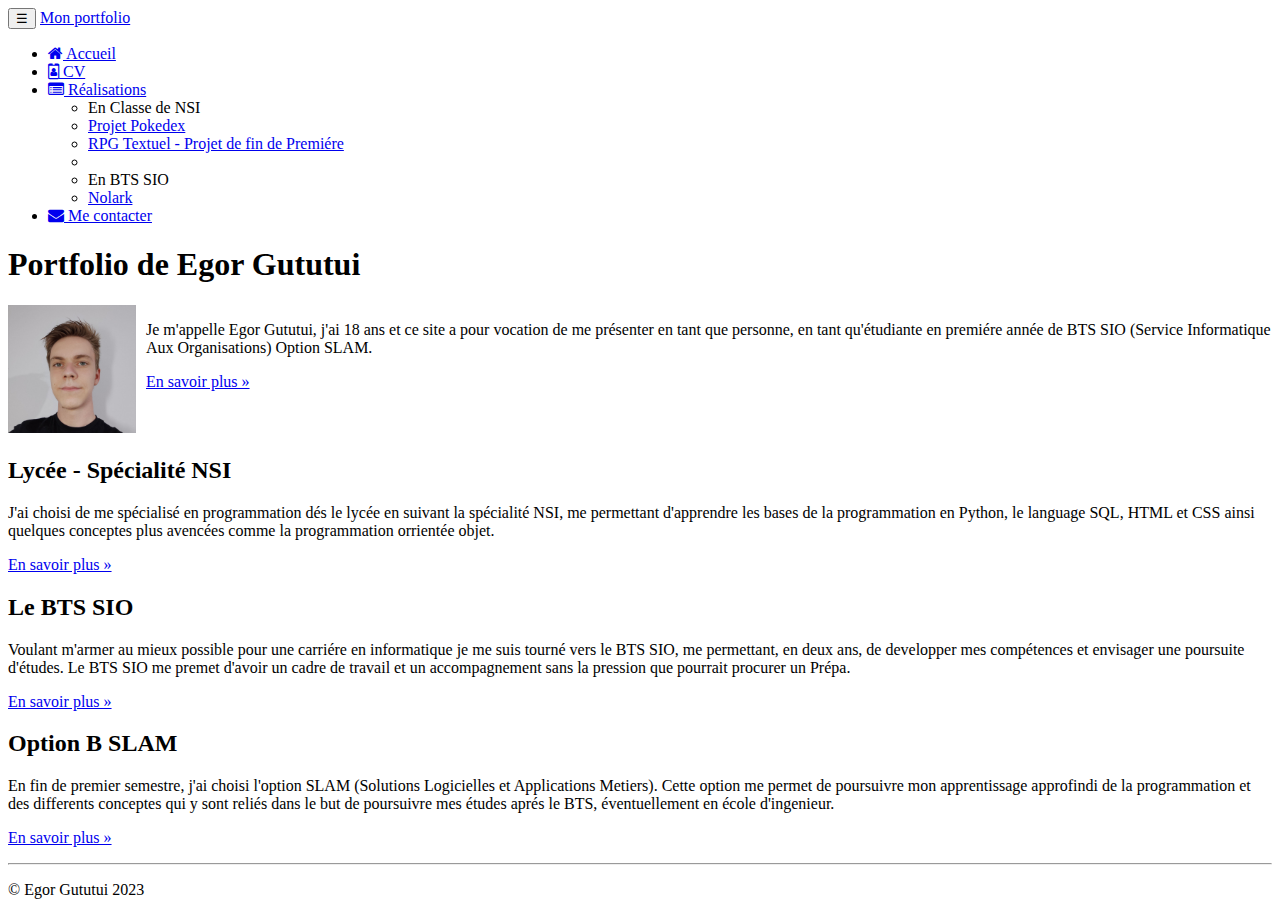
<file: index.html>
<!doctype html>
<html lang="fr">
<!-- Commentaire Test Pour Verifier la Synchronisation GitHub-->

<head>
    <link href="css/style.css" rel="stylesheet" type="text/css">

    <!-- Required meta tags -->
    <meta charset="utf-8">
    <meta name="viewport" content="width=device-width, initial-scale=1, shrink-to-fit=no">

    <meta name="description" content="Portfolio d’Egor GUTUTUI-BTS SIO SLAM">
    <meta name="author" content="Egor Gututui">

    <!-- Bootstrap CSS -->
    <link rel="stylesheet" href="https://cdn.jsdelivr.net/npm/bootstrap@4.6.2/dist/css/bootstrap.min.css"
        integrity="sha384-xOolHFLEh07PJGoPkLv1IbcEPTNtaed2xpHsD9ESMhqIYd0nLMwNLD69Npy4HI+N" crossorigin="anonymous">

    <title>>Portfolio d'Egor Gututui - BTS SIO SLAM 2022</title>
    <link rel="icon" href="favicon.ico">
    <link href="https://maxcdn.bootstrapcdn.com/font-awesome/4.7.0/css/font-awesome.min.css" rel="stylesheet">

</head>

<body>
    <nav class="navbar navbar-dark bg-dark fixed-top navbar-expand-md">
        <div class="container">
            <button type="button" class="navbar-toggler" data-toggle="collapse" data-target="#navbar"
                aria-controls="navbar">
                <span class="sr-only">Navigation raccourcie</span>☰
            </button>
            <a class="navbar-brand" href="#">Mon portfolio</a>
            <div id="navbar" class="navbar-collapse collapse">
                <ul class="nav navbar-nav">
                    <li class="active nav-item">
                        <a href="index.html" class="nav-link">
                            <span class="fa fa-home"></span> Accueil
                        </a>
                    </li>
                    <li class="nav-item">
                        <a href="pages/cv.html" class="nav-link">
                            <span class="fa fa-id-badge"></span> CV
                        </a>
                    </li>
                    <li class="dropdown nav-item">
                        <a href="#" class="dropdown-toggle nav-link" data-toggle="dropdown" role="button">
                            <span class="fa fa-list-alt"></span> Réalisations <span class="caret"></span>
                        </a>
                        <ul class="dropdown-menu" role="menu">
                            <li role="presentation" class="dropdown-header dropdown-item">
                                En Classe de NSI</li>
                            <li role="presentation" class="dropdown-item">
                                <a role="menuitem" href="pages/pokedex.html">Projet Pokedex</a>
                            </li>
                            <li role="presentation" class="dropdown-item">
                                <a role="menuitem" href="pages/rpg.html">RPG Textuel - Projet de fin de Premiére</a>
                            </li>
                    </li>
                    <li role="presentation" class="dropdown-divider"></li>
                    <li role="presentation" class="dropdown-header dropdown-item">
                        En BTS SIO</li>
                    <li role="presentation" class="dropdown-item">
                        <a role="menuitem" href="pages/nolark.html">Nolark
                        </a>
                    </li>
                </ul>
                </li>
                <li class="nav-item">
                    <a href="#" class="nav-link"><span class="fa fa-envelope"></span>
                        Me contacter
                    </a>
                </li>
                </ul>
            </div>
        </div>
    </nav>

    <!-- Presentation -->
    <div class="jumbotron">
        <h1>Portfolio de Egor Gututui</h1>
        <div class="presentation">
            <div>
                <img src="images/egorgututui.jpg">
            </div>

            <div class="columns">
                <p>
                    Je m'appelle Egor Gututui, j'ai 18 ans et ce site a pour vocation de me présenter en tant que
                    personne, en tant qu'étudiante
                    en premiére année de BTS SIO (Service Informatique Aux Organisations) Option SLAM.
                </p>
                <a class="btn btn-primary" href="https://fr.wikipedia.org/wiki/Brevet_de_tec
                       hnicien_supérieur_-_Services_informatiques_aux_organisations" target="_blank" role="button">En
                    savoir plus »</a>
            </div>
        </div>
    </div>
    <!-- Presentation -->

    <footer>
        <div class="container">
            <div class="row">
                <div class="col-lg-4">
                    <h2>Lycée - Spécialité NSI</h2>
                    <p>J'ai choisi de me spécialisé en programmation dés le lycée en suivant la spécialité
                        NSI, me permettant d'apprendre les bases de la programmation en Python, le
                        language SQL, HTML et CSS ainsi quelques conceptes plus avencées comme la
                        programmation orrientée objet.
                    </p>
                    <p><a class="btn btn-secondary"
                            href="https://fr.wikipedia.org/wiki/Sciences_num%C3%A9riques_et_technologie" target="_blank"
                            role="button">En savoir plus »</a>
                </div>
                <div class="col-lg-4">
                    <h2>Le BTS SIO</h2>
                    <p>Voulant m'armer au mieux possible pour une carriére en informatique je me suis tourné vers le
                        BTS SIO, me permettant, en deux ans, de developper mes compétences et envisager une poursuite
                        d'études. Le BTS SIO me premet d'avoir un cadre de travail et un accompagnement sans la pression
                        que pourrait procurer un Prépa.
                    </p>
                    <p><a class="btn btn-secondary" href="https://fr.wikipedia.org/wiki/Brevet_de_tec
                              hnicien_supérieur_-_Services_informatiques_aux_organisations" target="_blank"
                            role="button">En savoir plus »</a>
                    </p>
                </div>
                <div class="col-lg-4">
                    <h2>Option B SLAM</h2>
                    <p> En fin de premier semestre, j'ai choisi l'option SLAM (Solutions Logicielles et Applications
                        Metiers).
                        Cette option me permet de poursuivre mon apprentissage approfindi de la programmation et des
                        differents
                        conceptes qui y sont reliés dans le but de poursuivre mes études aprés le BTS, éventuellement
                        en école d'ingenieur.
                    </p>
                    <p><a class="btn btn-secondary" href="https://www.onisep.fr/Ressources/Univers-Fo
                              rmation/Formations/Post-bac/bts-services-informatiques-aux-organisations-op
                              tion-b-solutions-logicielles-et-applications-metiers" target="_blank" role="button">En
                            savoir plus »</a>
                    </p>
                </div>
            </div>
            <hr>
            <p class="text-center" id="copyright">© Egor Gututui 2023</p>
        </div>
    </footer>
    <!-- Optional JavaScript; choose one of the two! -->

    <!-- Option 1: jQuery and Bootstrap Bundle (includes Popper) -->
    <script src="https://cdn.jsdelivr.net/npm/jquery@3.5.1/dist/jquery.slim.min.js"
        integrity="sha384-DfXdz2htPH0lsSSs5nCTpuj/zy4C+OGpamoFVy38MVBnE+IbbVYUew+OrCXaRkfj"
        crossorigin="anonymous"></script>
    <script src="https://cdn.jsdelivr.net/npm/bootstrap@4.6.2/dist/js/bootstrap.bundle.min.js"
        integrity="sha384-Fy6S3B9q64WdZWQUiU+q4/2Lc9npb8tCaSX9FK7E8HnRr0Jz8D6OP9dO5Vg3Q9ct"
        crossorigin="anonymous"></script>

    <!-- Option 2: Separate Popper and Bootstrap JS -->
    <!--
        <script src="https://cdn.jsdelivr.net/npm/jquery@3.5.1/dist/jquery.slim.min.js" integrity="sha384-DfXdz2htPH0lsSSs5nCTpuj/zy4C+OGpamoFVy38MVBnE+IbbVYUew+OrCXaRkfj" crossorigin="anonymous"></script>
        <script src="https://cdn.jsdelivr.net/npm/popper.js@1.16.1/dist/umd/popper.min.js" integrity="sha384-9/reFTGAW83EW2RDu2S0VKaIzap3H66lZH81PoYlFhbGU+6BZp6G7niu735Sk7lN" crossorigin="anonymous"></script>
        <script src="https://cdn.jsdelivr.net/npm/bootstrap@4.6.2/dist/js/bootstrap.min.js" integrity="sha384-+sLIOodYLS7CIrQpBjl+C7nPvqq+FbNUBDunl/OZv93DB7Ln/533i8e/mZXLi/P+" crossorigin="anonymous"></script>
        -->
</body>

</html>
</file>
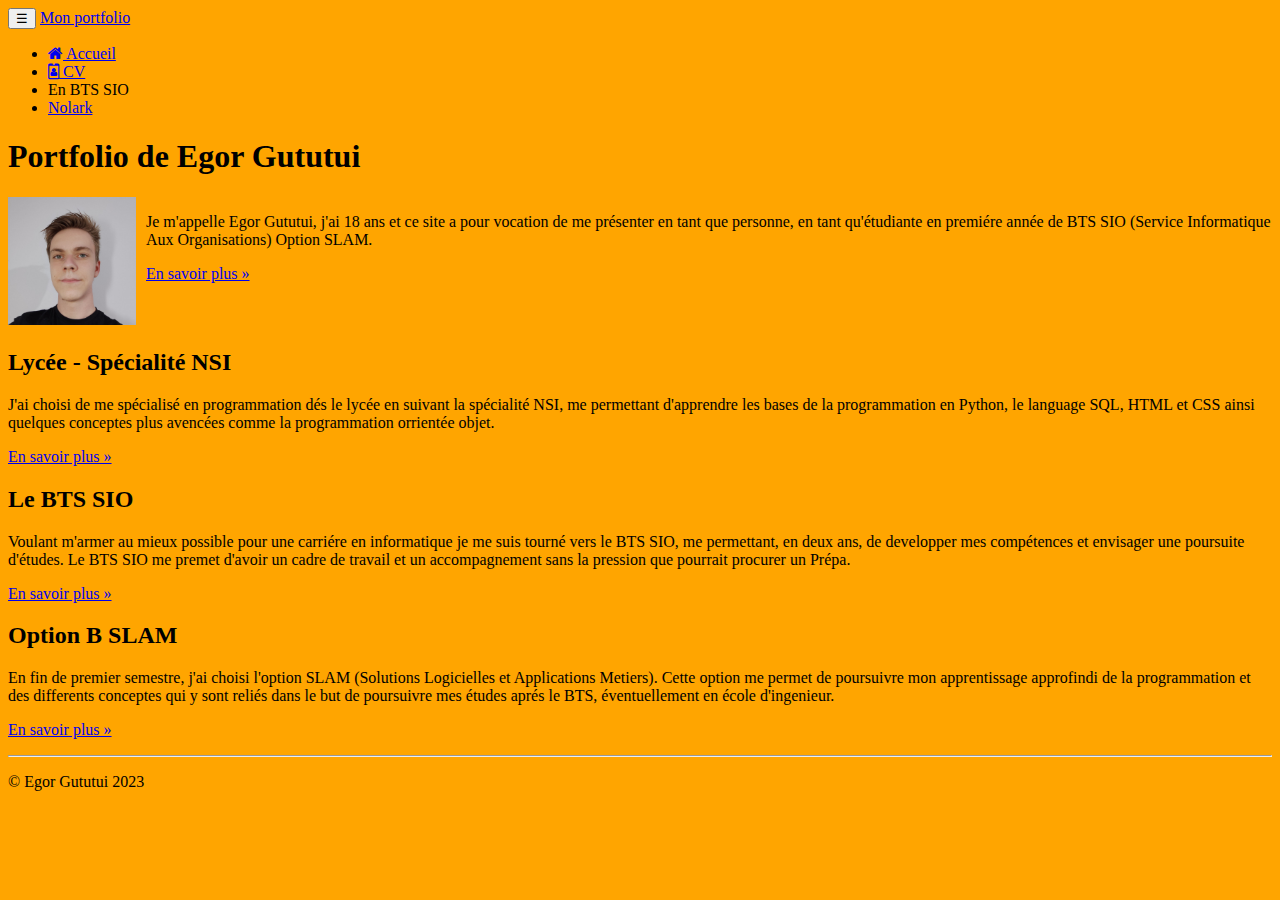
<file: docs/index.html>
<!doctype html>
<html lang="fr">
<!-- Commentaire Test Pour Verifier la Synchronisation GitHub-->

<head>
    <link href="css/style.css" rel="stylesheet" type="text/css">

    <!-- Required meta tags -->
    <meta charset="utf-8">
    <meta name="viewport" content="width=device-width, initial-scale=1, shrink-to-fit=no">

    <meta name="description" content="Portfolio d’Egor GUTUTUI-BTS SIO SLAM">
    <meta name="author" content="Egor Gututui">

    <!-- Bootstrap CSS -->
    <link rel="stylesheet" href="https://cdn.jsdelivr.net/npm/bootstrap@4.6.2/dist/css/bootstrap.min.css"
        integrity="sha384-xOolHFLEh07PJGoPkLv1IbcEPTNtaed2xpHsD9ESMhqIYd0nLMwNLD69Npy4HI+N" crossorigin="anonymous">

    <title>>Portfolio d'Egor Gututui - BTS SIO SLAM 2022</title>
    <link rel="icon" href="favicon.ico">
    <link href="https://maxcdn.bootstrapcdn.com/font-awesome/4.7.0/css/font-awesome.min.css" rel="stylesheet">

</head>

<body>
    <nav class="navbar navbar-dark bg-dark fixed-top navbar-expand-md">
        <div class="container">
            <button type="button" class="navbar-toggler" data-toggle="collapse" data-target="#navbar"
                aria-controls="navbar">
                <span class="sr-only">Navigation raccourcie</span>☰
            </button>
            <a class="navbar-brand" href="#">Mon portfolio</a>
            <div id="navbar" class="navbar-collapse collapse">
                <ul class="nav navbar-nav">
                    <li class="active nav-item">
                        <a href="index.html" class="nav-link">
                            <span class="fa fa-home"></span> Accueil
                        </a>
                    </li>
                    <li class="nav-item">
                        <a href="pages/cv.html" class="nav-link">
                            <span class="fa fa-id-badge"></span> CV
                        </a>
                    </li>
                    <li role="presentation" class="dropdown-header dropdown-item">
                        En BTS SIO</li>
                    <li role="presentation" class="dropdown-item">
                        <a role="menuitem" href="pages/nolark.html">Nolark
                        </a>
                    </li>
                </ul>
            </div>
        </div>
    </nav>

    <!-- Presentation -->
    <div class="jumbotron bg-warning bg-gradient">
        <h1>Portfolio de Egor Gututui</h1>
        <div class="presentation">
            <div>
                <img src="images/egorgututui.jpg">
            </div>

            <div class="columns">
                <p>
                    Je m'appelle Egor Gututui, j'ai 18 ans et ce site a pour vocation de me présenter en tant que
                    personne, en tant qu'étudiante
                    en premiére année de BTS SIO (Service Informatique Aux Organisations) Option SLAM.
                </p>
                <a class="btn btn-primary" href="https://fr.wikipedia.org/wiki/Brevet_de_tec
                       hnicien_supérieur_-_Services_informatiques_aux_organisations" target="_blank" role="button">En
                    savoir plus »</a>
            </div>
        </div>
    </div>
    <!-- Presentation -->

    <footer>
        <div class="container">
            <div class="row">
                <div class="col-lg-4">
                    <h2>Lycée - Spécialité NSI</h2>
                    <p>J'ai choisi de me spécialisé en programmation dés le lycée en suivant la spécialité
                        NSI, me permettant d'apprendre les bases de la programmation en Python, le
                        language SQL, HTML et CSS ainsi quelques conceptes plus avencées comme la
                        programmation orrientée objet.
                    </p>
                    <p><a class="btn btn-secondary"
                            href="https://fr.wikipedia.org/wiki/Sciences_num%C3%A9riques_et_technologie" target="_blank"
                            role="button">En savoir plus »</a>
                </div>
                <div class="col-lg-4">
                    <h2>Le BTS SIO</h2>
                    <p>Voulant m'armer au mieux possible pour une carriére en informatique je me suis tourné vers le
                        BTS SIO, me permettant, en deux ans, de developper mes compétences et envisager une poursuite
                        d'études. Le BTS SIO me premet d'avoir un cadre de travail et un accompagnement sans la pression
                        que pourrait procurer un Prépa.
                    </p>
                    <p><a class="btn btn-secondary" href="https://fr.wikipedia.org/wiki/Brevet_de_tec
                              hnicien_supérieur_-_Services_informatiques_aux_organisations" target="_blank"
                            role="button">En savoir plus »</a>
                    </p>
                </div>
                <div class="col-lg-4">
                    <h2>Option B SLAM</h2>
                    <p> En fin de premier semestre, j'ai choisi l'option SLAM (Solutions Logicielles et Applications
                        Metiers).
                        Cette option me permet de poursuivre mon apprentissage approfindi de la programmation et des
                        differents
                        conceptes qui y sont reliés dans le but de poursuivre mes études aprés le BTS, éventuellement
                        en école d'ingenieur.
                    </p>
                    <p><a class="btn btn-secondary" href="https://www.onisep.fr/Ressources/Univers-Fo
                              rmation/Formations/Post-bac/bts-services-informatiques-aux-organisations-op
                              tion-b-solutions-logicielles-et-applications-metiers" target="_blank" role="button">En
                            savoir plus »</a>
                    </p>
                </div>
            </div>
            <hr>
            <p class="text-center" id="copyright">© Egor Gututui 2023</p>
        </div>
    </footer>
    <!-- Optional JavaScript; choose one of the two! -->

    <!-- Option 1: jQuery and Bootstrap Bundle (includes Popper) -->
    <script src="https://cdn.jsdelivr.net/npm/jquery@3.5.1/dist/jquery.slim.min.js"
        integrity="sha384-DfXdz2htPH0lsSSs5nCTpuj/zy4C+OGpamoFVy38MVBnE+IbbVYUew+OrCXaRkfj"
        crossorigin="anonymous"></script>
    <script src="https://cdn.jsdelivr.net/npm/bootstrap@4.6.2/dist/js/bootstrap.bundle.min.js"
        integrity="sha384-Fy6S3B9q64WdZWQUiU+q4/2Lc9npb8tCaSX9FK7E8HnRr0Jz8D6OP9dO5Vg3Q9ct"
        crossorigin="anonymous"></script>

    <!-- Option 2: Separate Popper and Bootstrap JS -->
    <!--
        <script src="https://cdn.jsdelivr.net/npm/jquery@3.5.1/dist/jquery.slim.min.js" integrity="sha384-DfXdz2htPH0lsSSs5nCTpuj/zy4C+OGpamoFVy38MVBnE+IbbVYUew+OrCXaRkfj" crossorigin="anonymous"></script>
        <script src="https://cdn.jsdelivr.net/npm/popper.js@1.16.1/dist/umd/popper.min.js" integrity="sha384-9/reFTGAW83EW2RDu2S0VKaIzap3H66lZH81PoYlFhbGU+6BZp6G7niu735Sk7lN" crossorigin="anonymous"></script>
        <script src="https://cdn.jsdelivr.net/npm/bootstrap@4.6.2/dist/js/bootstrap.min.js" integrity="sha384-+sLIOodYLS7CIrQpBjl+C7nPvqq+FbNUBDunl/OZv93DB7Ln/533i8e/mZXLi/P+" crossorigin="anonymous"></script>
        -->
</body>

</html>
</file>
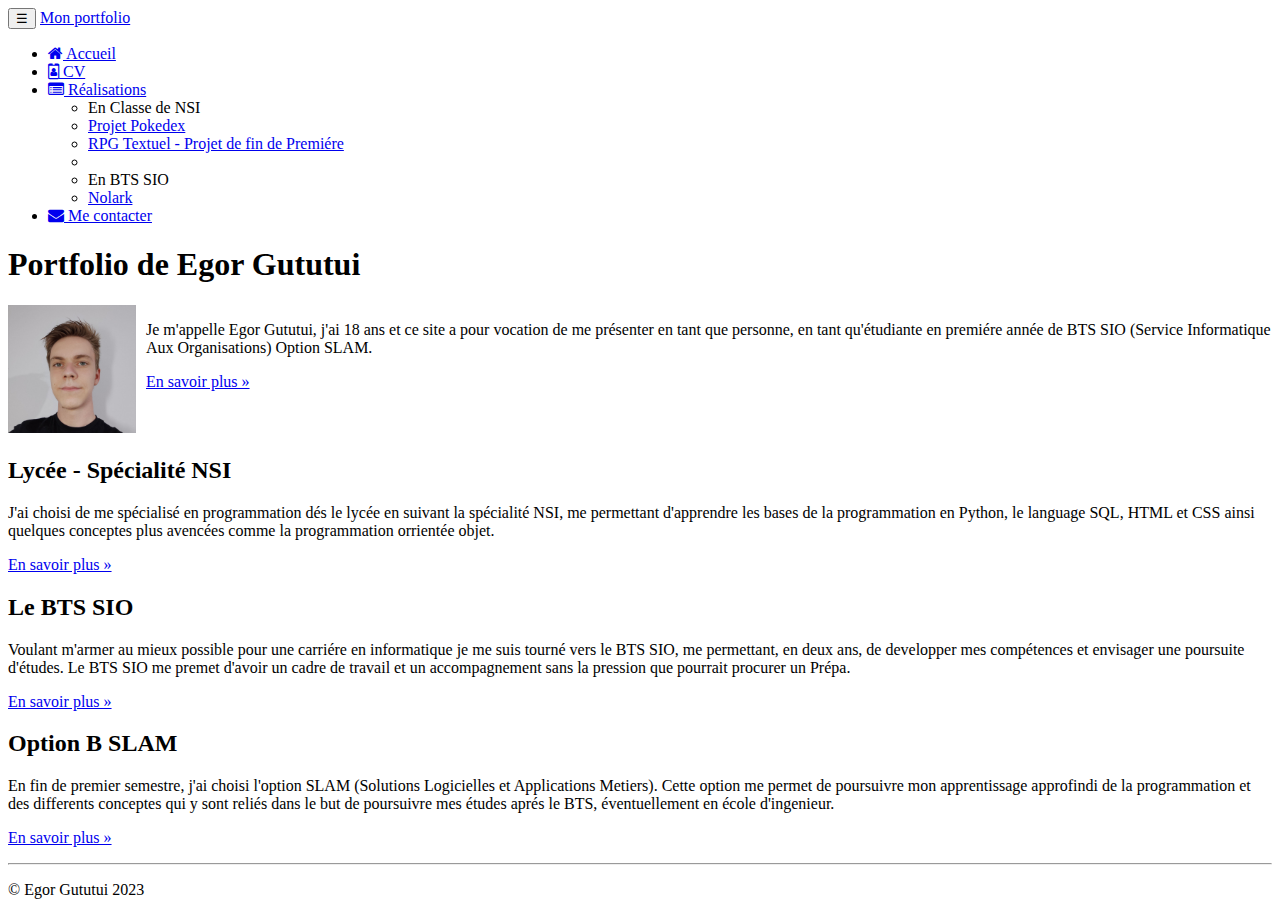
<file: public_html/index.html>
<!doctype html>
<html lang="fr">
    <!-- Commentaire Test Pour Verifier la Synchronisation GitHub-->

    <head>
        <link href="css/style.css" rel="stylesheet" type="text/css">

        <!-- Required meta tags -->
        <meta charset="utf-8">
        <meta name="viewport" content="width=device-width, initial-scale=1, shrink-to-fit=no">

        <meta name="description" content="Portfolio d’Egor GUTUTUI- BTS SIO SLAM">
        <meta name="author" content="Egor Gututui">

        <!-- Bootstrap CSS -->
        <link rel="stylesheet" href="https://cdn.jsdelivr.net/npm/bootstrap@4.6.2/dist/css/bootstrap.min.css" integrity="sha384-xOolHFLEh07PJGoPkLv1IbcEPTNtaed2xpHsD9ESMhqIYd0nLMwNLD69Npy4HI+N" crossorigin="anonymous">
        
        <title>>Portfolio d'Egor Gututui - BTS SIO SLAM 2022</title>
        <link rel="icon" href="favicon.ico">
        <link href="https://maxcdn.bootstrapcdn.com/font-awesome/4.7.0/css/font-awesome.min.css"
              rel="stylesheet">
        
    </head>
    <body>
        <nav class="navbar navbar-dark bg-dark fixed-top navbar-expand-md">
            <div class="container">
                <button type="button" class="navbar-toggler" data-toggle="collapse"
                        data-target="#navbar" aria-controls="navbar">
                    <span class="sr-only">Navigation raccourcie</span>☰
                </button>
                <a class="navbar-brand" href="#">Mon portfolio</a>
                <div id="navbar" class="navbar-collapse collapse">
                    <ul class="nav navbar-nav">
                        <li class="active nav-item">
                            <a href="index.html" class="nav-link">
                                <span class="fa fa-home"></span> Accueil
                            </a>
                        </li>
                        <li class="nav-item">
                            <a href="pages/cv.html" class="nav-link">
                                <span class="fa fa-id-badge"></span> CV
                            </a>
                        </li>
                        <li class="dropdown nav-item">
                            <a href="#" class="dropdown-toggle nav-link"
                               data-toggle="dropdown" role="button">
                                <span class="fa fa-list-alt"></span> Réalisations <span class="caret"></span>
                            </a>
                            <ul class="dropdown-menu" role="menu">
                                <li role="presentation" class="dropdown-header dropdown-item">
                                    En Classe de NSI</li>
                                <li role="presentation" class="dropdown-item">
                                    <a role="menuitem" href="#">Projet Pokedex</a>
                                </li>
                                <li role="presentation" class="dropdown-item">
                                    <a role="menuitem" href="#">RPG Textuel - Projet de fin de Premiére</a>
                                </li>
                                </li>
                                <li role="presentation" class="dropdown-divider"></li>
                                <li role="presentation" class="dropdown-header dropdown-item">
                                    En BTS SIO</li>
                                <li role="presentation" class="dropdown-item">
                                    <a role="menuitem" href="#">Nolark
                                    </a>
                                </li>
                            </ul>
                        </li>
                        <li class="nav-item">
                            <a href="#" class="nav-link"><span class="fa fa-envelope"></span>
                                Me contacter
                            </a>
                        </li>
                    </ul>
                </div>
            </div>
        </nav>
        
        <!-- Presentation -->
        <div class="jumbotron">
            <h1>Portfolio de Egor Gututui</h1>
            <div class="presentation">
                <div>
                    <img src="images/egorgututui.jpg">
                </div>

                <div class ="columns">
                    <p>
                        Je m'appelle Egor Gututui, j'ai 18 ans et ce site a pour vocation de me présenter en tant que personne, en tant qu'étudiante
                        en premiére année de BTS SIO (Service Informatique Aux Organisations) Option SLAM. 
                    </p>
                    <a class="btn btn-primary" href="https://fr.wikipedia.org/wiki/Brevet_de_tec
                       hnicien_supérieur_-_Services_informatiques_aux_organisations"
                       target="_blank" role="button">En savoir plus »</a>
                </div>
            </div>
        </div>
        <!-- Presentation -->
        
        <footer>
            <div class="container">
                <div class="row">
                    <div class="col-lg-4">
                        <h2>Lycée - Spécialité NSI</h2>
                        <p>J'ai choisi de me spécialisé en programmation dés le lycée en suivant la spécialité
                            NSI, me permettant d'apprendre les bases de la programmation en Python, le 
                            language SQL, HTML et CSS ainsi quelques conceptes plus avencées comme la 
                            programmation orrientée objet.
                        </p>
                        <p><a class="btn btn-secondary" href="https://fr.wikipedia.org/wiki/Sciences_num%C3%A9riques_et_technologie" target="_blank"
                            role="button">En savoir plus »</a>
                    </div>
                    <div class="col-lg-4">
                        <h2>Le BTS SIO</h2>
                        <p>Voulant m'armer au mieux possible pour une carriére en informatique je me suis tourné vers le 
                            BTS SIO, me permettant, en deux ans, de developper mes compétences et envisager une poursuite 
                            d'études. Le BTS SIO me premet d'avoir un cadre de travail et un accompagnement sans la pression 
                            que pourrait procurer un Prépa. 
                        </p>
                        <p><a class="btn btn-secondary" href="https://fr.wikipedia.org/wiki/Brevet_de_tec
                              hnicien_supérieur_-_Services_informatiques_aux_organisations"
                              target="_blank" role="button">En savoir plus »</a>
                        </p>
                    </div>
                    <div class="col-lg-4">
                        <h2>Option B SLAM</h2>
                        <p> En fin de premier semestre, j'ai choisi l'option SLAM (Solutions Logicielles et Applications Metiers).
                            Cette option me permet de poursuivre mon apprentissage approfindi de la programmation et des differents 
                            conceptes qui y sont reliés dans le but de poursuivre mes études aprés le BTS, éventuellement 
                            en école d'ingenieur.  
                        </p>
                        <p><a class="btn btn-secondary" href="https://www.onisep.fr/Ressources/Univers-Fo
                              rmation/Formations/Post-bac/bts-services-informatiques-aux-organisations-op
                              tion-b-solutions-logicielles-et-applications-metiers" target="_blank"
                              role="button">En savoir plus »</a>
                        </p>
                    </div>
                </div>
                <hr>
                <p class="text-center" id="copyright">© Egor Gututui 2023</p>
            </div>
        </footer> 
        <!-- Optional JavaScript; choose one of the two! -->

        <!-- Option 1: jQuery and Bootstrap Bundle (includes Popper) -->
        <script src="https://cdn.jsdelivr.net/npm/jquery@3.5.1/dist/jquery.slim.min.js" integrity="sha384-DfXdz2htPH0lsSSs5nCTpuj/zy4C+OGpamoFVy38MVBnE+IbbVYUew+OrCXaRkfj" crossorigin="anonymous"></script>
        <script src="https://cdn.jsdelivr.net/npm/bootstrap@4.6.2/dist/js/bootstrap.bundle.min.js" integrity="sha384-Fy6S3B9q64WdZWQUiU+q4/2Lc9npb8tCaSX9FK7E8HnRr0Jz8D6OP9dO5Vg3Q9ct" crossorigin="anonymous"></script>

        <!-- Option 2: Separate Popper and Bootstrap JS -->
        <!--
        <script src="https://cdn.jsdelivr.net/npm/jquery@3.5.1/dist/jquery.slim.min.js" integrity="sha384-DfXdz2htPH0lsSSs5nCTpuj/zy4C+OGpamoFVy38MVBnE+IbbVYUew+OrCXaRkfj" crossorigin="anonymous"></script>
        <script src="https://cdn.jsdelivr.net/npm/popper.js@1.16.1/dist/umd/popper.min.js" integrity="sha384-9/reFTGAW83EW2RDu2S0VKaIzap3H66lZH81PoYlFhbGU+6BZp6G7niu735Sk7lN" crossorigin="anonymous"></script>
        <script src="https://cdn.jsdelivr.net/npm/bootstrap@4.6.2/dist/js/bootstrap.min.js" integrity="sha384-+sLIOodYLS7CIrQpBjl+C7nPvqq+FbNUBDunl/OZv93DB7Ln/533i8e/mZXLi/P+" crossorigin="anonymous"></script>
        -->
    </body>
</html>
</file>
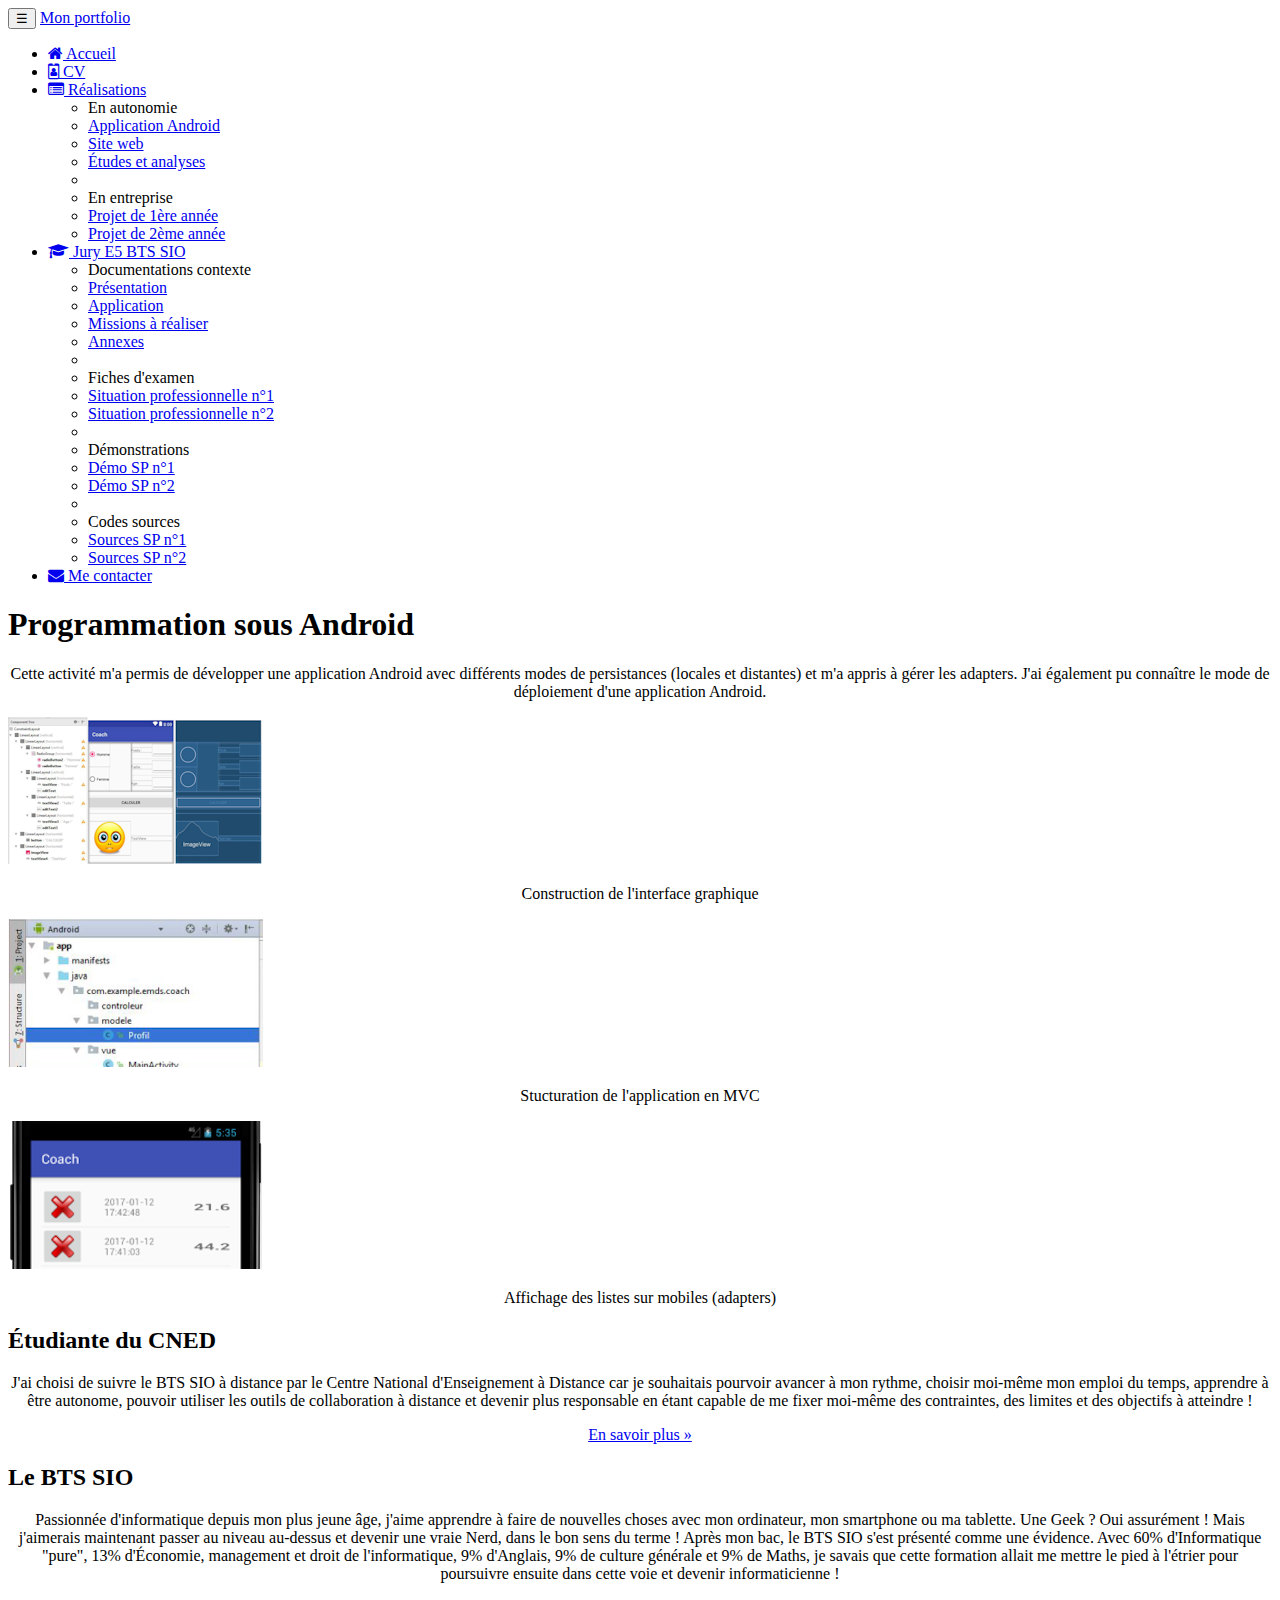
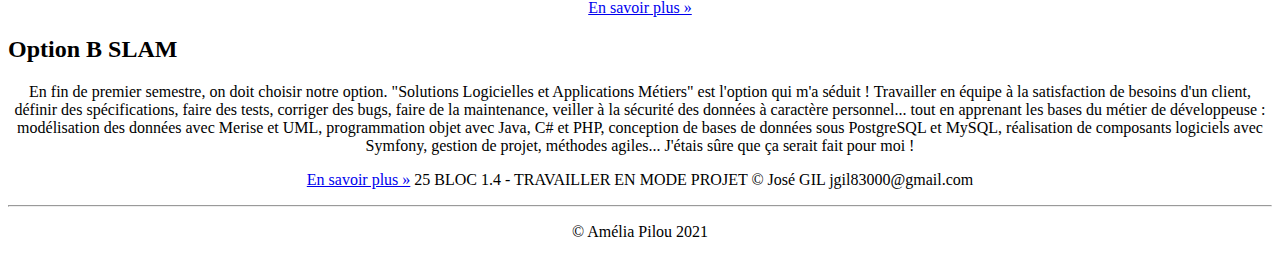
<file: pages/appliandroid.html>
<!doctype html>
<html lang="fr">
    <head>
        <link href="../css/realisation.css" rel="stylesheet">

        <!-- Required meta tags -->
        <meta charset="utf-8">
        <meta name="viewport" content="width=device-width, initial-scale=1, shrink-to-fit=no">

        <meta name="description" content="Portfolio d’Amélia Pilou - BTS SIO SLAM">
        <meta name="author" content="Amélia Pilou">

        <!-- Bootstrap CSS -->
        <link rel="stylesheet" href="https://cdn.jsdelivr.net/npm/bootstrap@4.6.2/dist/css/bootstrap.min.css" integrity="sha384-xOolHFLEh07PJGoPkLv1IbcEPTNtaed2xpHsD9ESMhqIYd0nLMwNLD69Npy4HI+N" crossorigin="anonymous">

        <title>>Portfolio d'Amélia Pilou - BTS SIO 2022</title>
        <link rel="icon" href="favicon.ico">
        <link href="https://maxcdn.bootstrapcdn.com/font-awesome/4.7.0/css/font-awesome.min.css"
              rel="stylesheet">

    </head>



    <body>
        <nav class="navbar navbar-dark bg-dark fixed-top navbar-expand-md">
            <div class="container">
                <button type="button" class="navbar-toggler" data-toggle="collapse"
                        data-target="#navbar" aria-controls="navbar">
                    <span class="sr-only">Navigation raccourcie</span>☰
                </button>
                <a class="navbar-brand" href="#">Mon portfolio</a>
                <div id="navbar" class="navbar-collapse collapse">
                    <ul class="nav navbar-nav">
                        <li class="active nav-item">
                            <a href="index.html" class="nav-link">
                                <span class="fa fa-home"></span> Accueil
                            </a>
                        </li>
                        <li class="nav-item">
                            <a href="cv.html" class="nav-link">
                                <span class="fa fa-id-badge"></span> CV
                            </a>
                        </li>
                        <li class="dropdown nav-item">
                            <a href="#" class="dropdown-toggle nav-link"
                               data-toggle="dropdown" role="button">
                                <span class="fa fa-list-alt"></span> Réalisations <span class="caret"></span>
                            </a>
                            <ul class="dropdown-menu" role="menu">
                                <li role="presentation" class="dropdown-header dropdown-item">
                                    En autonomie</li>
                                <li role="presentation" class="dropdown-item">
                                    <a role="menuitem" href="appliandroid.html">Application Android</a>
                                </li>
                                <li role="presentation" class="dropdown-item">
                                    <a role="menuitem" href="#">Site web</a>
                                </li>
                                <li role="presentation" class="dropdown-item">
                                    <a role="menuitem" href="#">Études et analyses</a>
                                </li>
                                <li role="presentation" class="dropdown-divider"></li>
                                <li role="presentation" class="dropdown-header dropdown-item">
                                    En entreprise</li>
                                <li role="presentation" class="dropdown-item">
                                    <a role="menuitem" href="#">Projet de 1ère année</a>
                                </li>
                                <li role="presentation" class="dropdown-item">
                                    <a role="menuitem" href="#">Projet de 2ème année</a>
                                </li>
                            </ul>
                        </li>
                        <li class="dropdown nav-item">
                            <a href="#" class="dropdown-toggle nav-link"
                               data-toggle="dropdown" role="button">
                                <span class="fa fa-graduation-cap"></span>
                                Jury E5 BTS SIO
                                <span class="caret"></span>
                            </a>
                            <ul class="dropdown-menu" role="menu">
                                <li class="dropdown-header dropdown-item" role="presentation">
                                    Documentations contexte</li>
                                <li role="presentation" class="dropdown-item">
                                    <a role="menuitem" href="#">Présentation</a></li>
                                <li role="presentation" class="dropdown-item">
                                    <a role="menuitem" href="#">Application</a></li>
                                <li role="presentation" class="dropdown-item">
                                    <a role="menuitem" href="#">Missions à réaliser</a></li>
                                <li role="presentation" class="dropdown-item">
                                    <a role="menuitem" href="#">Annexes</a></li>
                                <li role="presentation" class="dropdown-divider"></li>
                                <li role="presentation" class="dropdown-header dropdown-item">
                                    Fiches d'examen</li>
                                <li role="presentation" class="dropdown-item">
                                    <a role="menuitem" href="#">Situation professionnelle n°1</a></li>
                                <li role="presentation" class="dropdown-item">
                                    <a role="menuitem" href="#">Situation professionnelle n°2</a></li>
                                <li role="presentation" class="dropdown-divider"></li>
                                <li role="presentation" class="dropdown-header dropdown-item">
                                    Démonstrations</li>
                                <li role="presentation" class="dropdown-item">
                                    <a role="menuitem" href="#">Démo SP n°1</a></li>
                                <li role="presentation" class="dropdown-item">
                                    <a role="menuitem" href="#">Démo SP n°2</a></li>
                                <li role="presentation" class="dropdown-divider"></li>
                                <li role="presentation" class="dropdown-header dropdown-item">
                                    Codes sources</li>
                                <li role="presentation" class="dropdown-item">
                                    <a role="menuitem" href="#">Sources SP n°1</a></li>
                                <li role="presentation" class="dropdown-item">
                                    <a role="menuitem" href="#">Sources SP n°2</a></li>
                            </ul>
                        </li>
                        <li class="nav-item">
                            <a href="#" class="nav-link"><span class="fa fa-envelope"></span>
                                Me contacter
                            </a>
                        </li>
                    </ul>
                </div>
            </div>
        </nav>

        <!-- comment -->
        <section class="jumbotron text-center">
            <div class="container">
                <h1 class="jumbotron-heading">Programmation sous Android</h1>
                <p class="lead text-muted">Cette activité m'a permis de développer une
                    application Android avec différents modes de persistances (locales et
                    distantes) et m'a appris à gérer les adapters. J'ai également pu connaître
                    le mode de déploiement d'une application Android.
                </p>
            </div>
        </section>
        <div class="album py-5 bg-light">
            <div class="container">
                <div class="row">
                    <div class="col-md-4">
                        <div class="card mb-4 shadow-sm">
                            <img class="card-img-top" src="../images/ihmcoach.png" alt="IHM Coach">
                            <div class="card-body">
                                <p class="card-text">Construction de l'interface graphique</p>
                            </div>
                        </div>
                    </div>
                    <div class="col-md-4">
                        <div class="card mb-4 shadow-sm">
                            <img class="card-img-top" src="../images/MVC.png"
                                 alt="Structuration MVC">
                            <div class="card-body">
                                <p class="card-text">Stucturation de l'application en MVC</p>
                            </div>
                        </div>
                    </div>
                    <div class="col-md-4">
                        <div class="card mb-4 shadow-sm">
                            <img class="card-img-top" src="../images/adapters.png" alt="Adapters">
                            <div class="card-body">
                                <p class="card-text">Affichage des listes sur mobiles (adapters)</p>
                            </div>
                        </div>
                    </div>
                </div>
            </div>
        </div>
        <!-- comment -->

        <footer>
            <div class="container">
                <div class="row">
                    <div class="col-lg-4">
                        <h2>Étudiante du CNED</h2>
                        <p>J'ai choisi de suivre le BTS SIO à distance par le Centre National
                            d'Enseignement à Distance car je souhaitais pourvoir avancer à mon rythme,
                            choisir moi-même mon emploi du temps, apprendre à être autonome, pouvoir
                            utiliser les outils de collaboration à distance et devenir plus responsable en
                            étant capable de me fixer moi-même des contraintes, des limites et des
                            objectifs à atteindre !
                        </p>
                        <p><a class="btn btn-secondary" href="http://www.cned.fr" target="_blank"
                              role="button">En savoir plus »</a>
                        </p>
                    </div>
                    <div class="col-lg-4">
                        <h2>Le BTS SIO</h2>
                        <p>Passionnée d'informatique depuis mon plus jeune âge, j'aime apprendre à faire
                            de nouvelles choses avec mon ordinateur, mon smartphone ou ma tablette. Une
                            Geek ? Oui assurément ! Mais j'aimerais maintenant passer au niveau au-dessus
                            et devenir une vraie Nerd, dans le bon sens du terme ! Après mon bac, le BTS
                            SIO s'est présenté comme une évidence. Avec 60% d'Informatique "pure", 13%
                            d'Économie, management et droit de l'informatique, 9% d'Anglais, 9% de culture
                            générale et 9% de Maths, je savais que cette formation allait me mettre le
                            pied à l'étrier pour poursuivre ensuite dans cette voie et devenir
                            informaticienne !
                        </p>
                        <p><a class="btn btn-secondary" href="https://fr.wikipedia.org/wiki/Brevet_de_tec
                              hnicien_supérieur_-_Services_informatiques_aux_organisations"
                              target="_blank" role="button">En savoir plus »</a>
                        </p>
                    </div>
                    <div class="col-lg-4">
                        <h2>Option B SLAM</h2>
                        <p>En fin de premier semestre, on doit choisir notre option. "Solutions
                            Logicielles et Applications Métiers" est l'option qui m'a séduit&nbsp;!
                            Travailler en équipe à la satisfaction de besoins d'un client, définir des
                            spécifications, faire des tests, corriger des bugs, faire de la maintenance,
                            veiller à la sécurité des données à caractère personnel... tout en apprenant
                            les bases du métier de développeuse : modélisation des données
                            avec Merise et UML, programmation objet avec Java, C# et PHP, conception
                            de bases de données sous PostgreSQL et MySQL, réalisation de
                            composants logiciels avec Symfony, gestion de projet, méthodes agiles...
                            J'étais sûre que ça serait fait pour moi !
                        </p>
                        <p><a class="btn btn-secondary" href="https://www.onisep.fr/Ressources/Univers-Fo
                              rmation/Formations/Post-bac/bts-services-informatiques-aux-organisations-op
                              tion-b-solutions-logicielles-et-applications-metiers" target="_blank"
                              role="button">En savoir plus »</a>
                            25 BLOC 1.4 - TRAVAILLER EN MODE PROJET © José GIL jgil83000@gmail.com
                        </p>
                    </div>
                </div>
                <hr>
                <p class="text-center" id="copyright">© Amélia Pilou 2021</p>
            </div>
        </footer> 
        <!-- Optional JavaScript; choose one of the two! -->

        <!-- Option 1: jQuery and Bootstrap Bundle (includes Popper) -->
        <script src="https://cdn.jsdelivr.net/npm/jquery@3.5.1/dist/jquery.slim.min.js" integrity="sha384-DfXdz2htPH0lsSSs5nCTpuj/zy4C+OGpamoFVy38MVBnE+IbbVYUew+OrCXaRkfj" crossorigin="anonymous"></script>
        <script src="https://cdn.jsdelivr.net/npm/bootstrap@4.6.2/dist/js/bootstrap.bundle.min.js" integrity="sha384-Fy6S3B9q64WdZWQUiU+q4/2Lc9npb8tCaSX9FK7E8HnRr0Jz8D6OP9dO5Vg3Q9ct" crossorigin="anonymous"></script>

        <!-- Option 2: Separate Popper and Bootstrap JS -->
        <!--
        <script src="https://cdn.jsdelivr.net/npm/jquery@3.5.1/dist/jquery.slim.min.js" integrity="sha384-DfXdz2htPH0lsSSs5nCTpuj/zy4C+OGpamoFVy38MVBnE+IbbVYUew+OrCXaRkfj" crossorigin="anonymous"></script>
        <script src="https://cdn.jsdelivr.net/npm/popper.js@1.16.1/dist/umd/popper.min.js" integrity="sha384-9/reFTGAW83EW2RDu2S0VKaIzap3H66lZH81PoYlFhbGU+6BZp6G7niu735Sk7lN" crossorigin="anonymous"></script>
        <script src="https://cdn.jsdelivr.net/npm/bootstrap@4.6.2/dist/js/bootstrap.min.js" integrity="sha384-+sLIOodYLS7CIrQpBjl+C7nPvqq+FbNUBDunl/OZv93DB7Ln/533i8e/mZXLi/P+" crossorigin="anonymous"></script>
        -->
    </body>
</html>
</file>
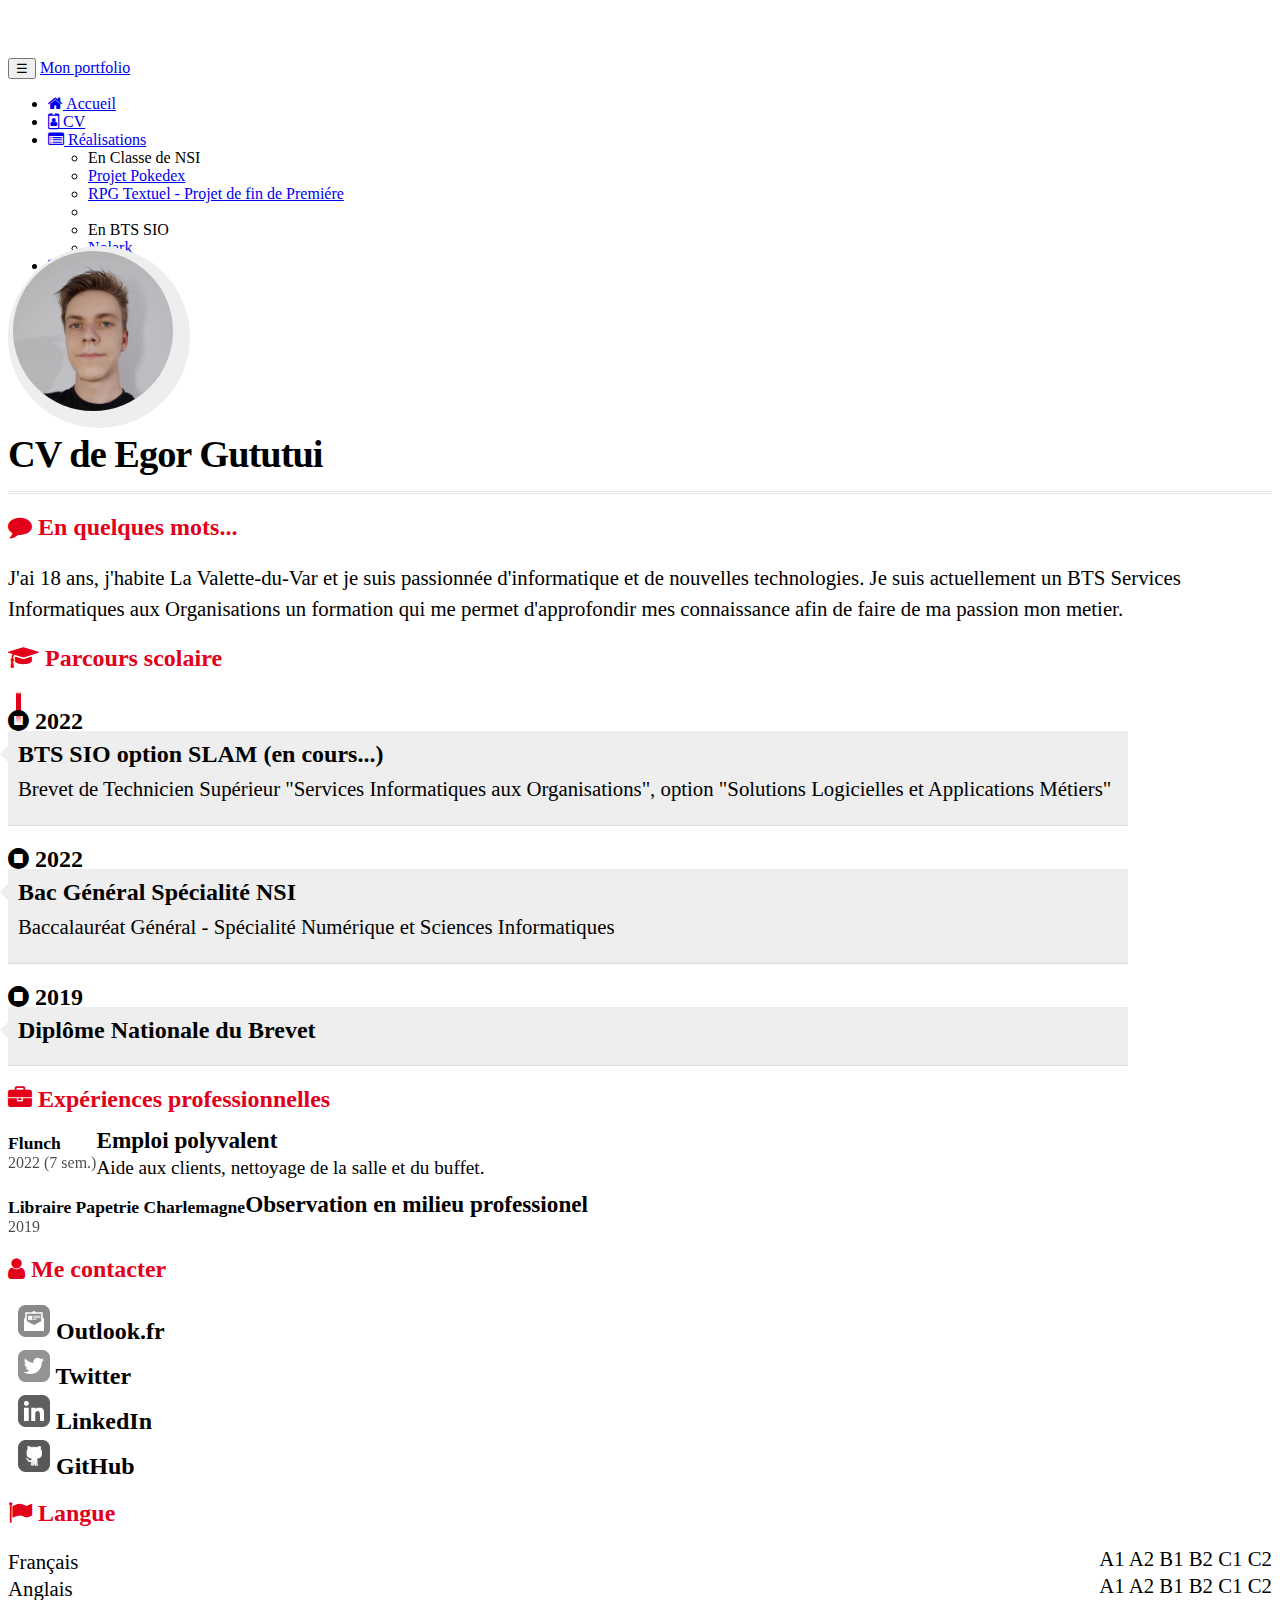
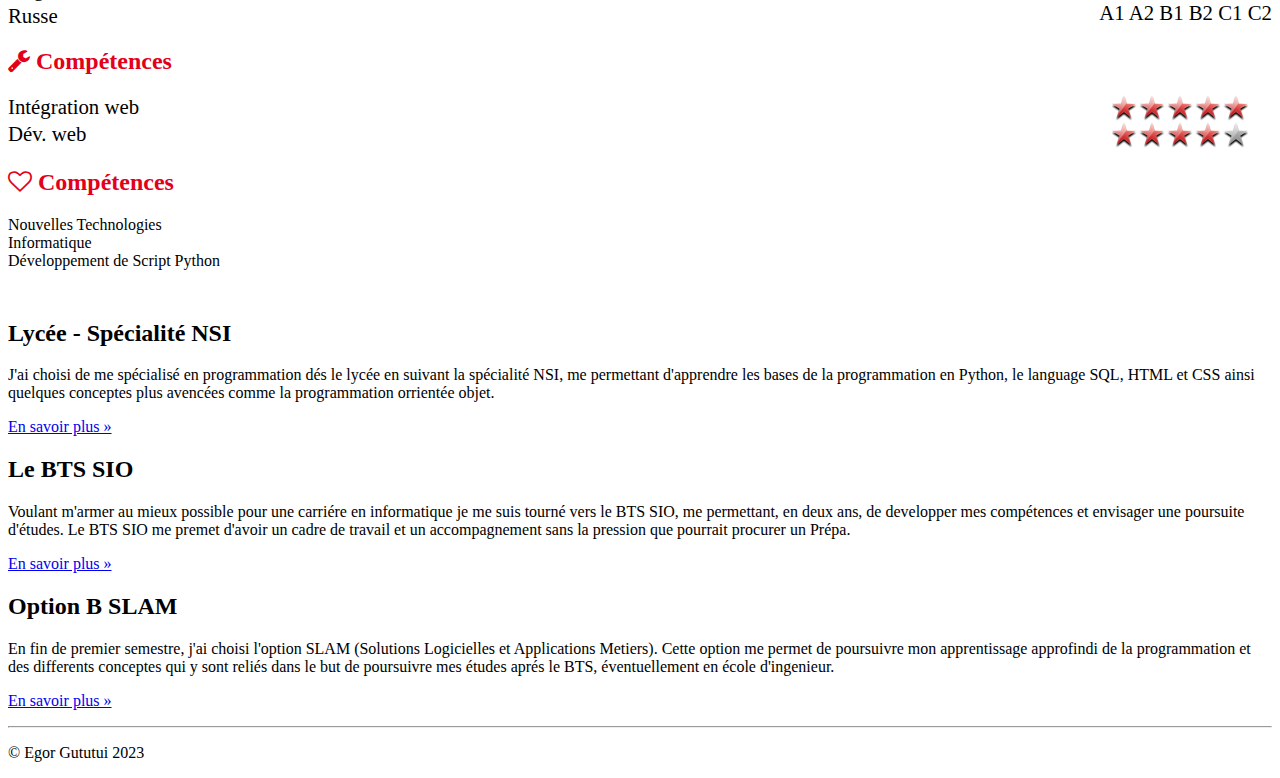
<file: pages/cv.html>
<!doctype html>
<html lang="fr">

<head>
    <link href="../css/cv.css" rel="stylesheet">

    <!-- Required meta tags -->
    <meta charset="utf-8">
    <meta name="viewport" content="width=device-width, initial-scale=1, shrink-to-fit=no">

    <meta name="description" content="Portfolio d’Egor Gututui - BTS SIO SLAM">
    <meta name="author" content="Egor Gututui">

    <!-- Bootstrap CSS -->
    <link rel="stylesheet" href="https://cdn.jsdelivr.net/npm/bootstrap@4.6.2/dist/css/bootstrap.min.css"
        integrity="sha384-xOolHFLEh07PJGoPkLv1IbcEPTNtaed2xpHsD9ESMhqIYd0nLMwNLD69Npy4HI+N" crossorigin="anonymous">

    <title>>Portfolio d'Amélia Pilou - BTS SIO 2022</title>
    <link rel="icon" href="favicon.ico">
    <link href="https://maxcdn.bootstrapcdn.com/font-awesome/4.7.0/css/font-awesome.min.css" rel="stylesheet">

</head>

<body>
    <nav class="navbar navbar-dark bg-dark fixed-top navbar-expand-md">
        <div class="container">
            <button type="button" class="navbar-toggler" data-toggle="collapse" data-target="#navbar"
                aria-controls="navbar">
                <span class="sr-only">Navigation raccourcie</span>☰
            </button>
            <a class="navbar-brand" href="#">Mon portfolio</a>
            <div id="navbar" class="navbar-collapse collapse">
                <ul class="nav navbar-nav">
                    <li class="active nav-item">
                        <a href="index.html" class="nav-link">
                            <span class="fa fa-home"></span> Accueil
                        </a>
                    </li>
                    <li class="nav-item">
                        <a href="pages/cv.html" class="nav-link">
                            <span class="fa fa-id-badge"></span> CV
                        </a>
                    </li>
                    <li class="dropdown nav-item">
                        <a href="#" class="dropdown-toggle nav-link" data-toggle="dropdown" role="button">
                            <span class="fa fa-list-alt"></span> Réalisations <span class="caret"></span>
                        </a>
                        <ul class="dropdown-menu" role="menu">
                            <li role="presentation" class="dropdown-header dropdown-item">
                                En Classe de NSI</li>
                            <li role="presentation" class="dropdown-item">
                                <a role="menuitem" href="pokedex.html">Projet Pokedex</a>
                            </li>
                            <li role="presentation" class="dropdown-item">
                                <a role="menuitem" href="rpg.html">RPG Textuel - Projet de fin de Premiére</a>
                            </li>
                    </li>
                    <li role="presentation" class="dropdown-divider"></li>
                    <li role="presentation" class="dropdown-header dropdown-item">
                        En BTS SIO</li>
                    <li role="presentation" class="dropdown-item">
                        <a role="menuitem" href="nolark.html">Nolark
                        </a>
                    </li>
                </ul>
                </li>
                <li class="nav-item">
                    <a href="#" class="nav-link"><span class="fa fa-envelope"></span>
                        Me contacter
                    </a>
                </li>
                </ul>
            </div>
        </div>
    </nav>

    <!-- A Ajouter Ici -->
    <div class="jumbotron">
        <div class="container">
            <div class="row cadreCV">
                <div id="cv-entete" class="text-center">
                    <div id="cv-photo">
                        <img src="../images/egorgututui.jpg" alt="Ma photo d'identité">
                    </div>
                    <div id="cv-intro">
                        <h1>CV de Egor Gututui</h1>
                    </div>
                </div>

                <div class="col-xs-12 col-sm-7">
                    <!-- Partie gauche -->
                    <div class="rubrique clearfix">
                        <h2><span class="fa fa-comment"></span> En quelques mots...</h2>
                        <p>J'ai 18 ans, j'habite La Valette-du-Var et je suis passionnée d'informatique et de
                            nouvelles technologies. Je suis actuellement un
                            BTS Services Informatiques aux Organisations un formation qui me permet
                            d'approfondir mes connaissance afin de faire de ma passion mon metier.
                        </p>
                    </div>
                    <div class="rubrique clearfix">
                        <h2><span class="fa fa-graduation-cap"></span> Parcours scolaire</h2>
                        <ul id="parcours" class="clearfix">
                            <li>
                                <div class="date float-left">
                                    <span class="fa fa-stop-circle"></span>&nbsp;2022
                                </div>
                                <div class="details float-right">
                                    <h3>BTS SIO option SLAM (en cours...)</h3>
                                    <p>Brevet de Technicien Supérieur "Services Informatiques aux
                                        Organisations", option "Solutions Logicielles et Applications
                                        Métiers"</p>
                                </div>
                            </li>
                            <li>
                                <div class="date float-left">
                                    <span class="fa fa-stop-circle"></span>&nbsp;2022
                                </div>
                                <div class="details float-right">
                                    <h3>Bac Général Spécialité NSI</h3>
                                    <p>Baccalauréat Général - Spécialité Numérique et Sciences Informatiques</p>
                                </div>
                            </li>
                            <li>
                                <div class="date float-left">
                                    <span class="fa fa-stop-circle"></span>&nbsp;2019
                                </div>
                                <div class="details float-right">
                                    <h3>Diplôme Nationale du Brevet</h3>
                                    <p></p>
                                </div>
                            </li>
                        </ul>
                    </div>
                    <div class="rubrique clearfix">
                        <h2><span class="fa fa-briefcase"></span> Expériences professionnelles</h2>
                        <div class="experience clearfix">
                            <div class="col-3">
                                <div class="lieu">Flunch</div>
                                <div class="date">2022 (7 sem.)</div>
                            </div>
                            <div class="col-9">
                                <div class="profession">Emploi polyvalent</div>
                                <div class="details">Aide aux clients, nettoyage de la salle et du buffet.
                                </div>
                            </div>
                        </div>
                        <div class="experience clearfix">
                            <div class="col-3">
                                <div class="lieu">Libraire Papetrie Charlemagne</div>
                                <div class="date">2019</div>
                            </div>
                            <div class="col-9">
                                <div class="profession">Observation en milieu professionel</div>
                            </div>
                        </div>
                    </div>
                </div>
                <div class="col-xs-12 col-sm-5">
                    <!-- Partie droite -->
                    <div class="rubrique clearfix">
                        <h2><span class="fa fa-user"></span> Me contacter</h2>
                        <div class="meContacter">
                            <div class="details float-left">
                                <a href="mailto:egor_gut@outlook.fr?subject=Contact depuis le CV en ligne"
                                    title="Mail de Amélia Pilou">
                                    <img class="contact-icon" src="../images/cv/mail-dreamstale47.png"
                                        alt="Icone de mail"> Outlook.fr
                                </a>
                            </div>
                        </div>
                        <div class="meContacter">
                            <div class="details float-left">
                                <a href="https://twitter.com/EgorGutu" title="Lien vers la page Twitter de @EgorGutu">
                                    <img class="contact-icon" src="../images/cv/twitter-dreamstale71.png"
                                        alt="Icone de Twitter"> Twitter
                                </a>
                            </div>
                        </div>
                        <div class="meContacter">
                            <div class="details float-left">
                                <a href="http://fr.linkedin.com/in/#"
                                    title="Lien vers le profil LinkedIn de Amélia Pilou">
                                    <img class="contact-icon" src="../images/cv/linkedin-dreamstale45.png"
                                        alt="Icone de LinkedIn"> LinkedIn
                                </a>
                            </div>
                        </div>
                        <div class="meContacter">
                            <div class="details float-left">
                                <a href="https://github.com/TamagoNier/"
                                    title="Lien vers le profil GitHub d'Amélia Pilou">
                                    <img class="contact-icon" src="../images/cv/github2-dreamstale35.png"
                                        alt="Icone de GitHub"> GitHub
                                </a>
                            </div>
                        </div>
                        <div id="langues" class="rubrique clearfix">
                            <h2><span class="fa fa-flag"></span> Langue</h2>
                            <div class="container">
                                <div class="langue">Français</div>
                                <div class="niveau">
                                    <span class="badge badge-dark">A1</span>
                                    <span class="badge badge-dark">A2</span>
                                    <span class="badge badge-dark">B1</span>
                                    <span class="badge badge-dark">B2</span>
                                    <span class="badge badge-dark">C1</span>
                                    <span class="badge badge-success">C2</span>
                                </div>
                            </div>
                            <div class="container">
                                <div class="langue">Anglais</div>
                                <div class="niveau">
                                    <span class="badge badge-dark">A1</span>
                                    <span class="badge badge-dark">A2</span>
                                    <span class="badge badge-dark">B1</span>
                                    <span class="badge badge-dark">B2</span>
                                    <span class="badge badge-success">C1</span>
                                    <span class="badge badge-dark">C2</span>
                                </div>
                            </div>
                            <div class="container">
                                <div class="langue">Russe</div>
                                <div class="niveau">
                                    <span class="badge badge-dark">A1</span>
                                    <span class="badge badge-dark">A2</span>
                                    <span class="badge badge-success">B1</span>
                                    <span class="badge badge-dark">B2</span>
                                    <span class="badge badge-dark">C1</span>
                                    <span class="badge badge-dark">C2</span>
                                </div>
                            </div>
                        </div>

                        <div id="competences" class="rubrique clearfix">
                            <h2><span class="fa fa-wrench"></span> Compétences</h2>
                            <div class="container">
                                <div class="libelle">Intégration web</div>
                                <div class="classement classement5"></div>
                            </div>
                            <div class="container">
                                <div class="libelle">Dév. web</div>
                                <div class="classement classement4"></div>
                            </div>
                        </div>

                        <div id="Passions" class="rubrique clearfix">
                            <h2><span class="fa fa-heart-o "></span> Compétences</h2>
                            <div class="container">
                                <div class="libelle">Nouvelles Technologies</div>
                            </div>
                            <div class="container">
                                <div class="libelle">Informatique</div>
                            </div>
                            <div class="container">
                                <div class="libelle">Développement de Script Python</div>
                            </div>
                        </div>

                    </div>
                </div>
            </div>
            <!-- Fin -->

            <footer>
                <div class="container">
                    <div class="row">
                        <div class="col-lg-4">
                            <h2>Lycée - Spécialité NSI</h2>
                            <p>J'ai choisi de me spécialisé en programmation dés le lycée en suivant la spécialité
                                NSI, me permettant d'apprendre les bases de la programmation en Python, le
                                language SQL, HTML et CSS ainsi quelques conceptes plus avencées comme la
                                programmation orrientée objet.
                            </p>
                            <p><a class="btn btn-secondary"
                                    href="https://fr.wikipedia.org/wiki/Sciences_num%C3%A9riques_et_technologie"
                                    target="_blank" role="button">En savoir plus »</a>
                        </div>
                        <div class="col-lg-4">
                            <h2>Le BTS SIO</h2>
                            <p>Voulant m'armer au mieux possible pour une carriére en informatique je me suis tourné
                                vers le
                                BTS SIO, me permettant, en deux ans, de developper mes compétences et envisager une
                                poursuite
                                d'études. Le BTS SIO me premet d'avoir un cadre de travail et un accompagnement sans la
                                pression
                                que pourrait procurer un Prépa.
                            </p>
                            <p><a class="btn btn-secondary" href="https://fr.wikipedia.org/wiki/Brevet_de_tec
                                  hnicien_supérieur_-_Services_informatiques_aux_organisations" target="_blank"
                                    role="button">En savoir plus »</a>
                            </p>
                        </div>
                        <div class="col-lg-4">
                            <h2>Option B SLAM</h2>
                            <p> En fin de premier semestre, j'ai choisi l'option SLAM (Solutions Logicielles et
                                Applications Metiers).
                                Cette option me permet de poursuivre mon apprentissage approfindi de la programmation et
                                des differents
                                conceptes qui y sont reliés dans le but de poursuivre mes études aprés le BTS,
                                éventuellement
                                en école d'ingenieur.
                            </p>
                            <p><a class="btn btn-secondary" href="https://www.onisep.fr/Ressources/Univers-Fo
                                  rmation/Formations/Post-bac/bts-services-informatiques-aux-organisations-op
                                  tion-b-solutions-logicielles-et-applications-metiers" target="_blank"
                                    role="button">En savoir plus »</a>
                            </p>
                        </div>
                    </div>
                    <hr>
                    <p class="text-center" id="copyright">© Egor Gututui 2023</p>
                </div>
            </footer>
            <!-- Optional JavaScript; choose one of the two! -->

            <!-- Option 1: jQuery and Bootstrap Bundle (includes Popper) -->
            <script src="https://cdn.jsdelivr.net/npm/jquery@3.5.1/dist/jquery.slim.min.js"
                integrity="sha384-DfXdz2htPH0lsSSs5nCTpuj/zy4C+OGpamoFVy38MVBnE+IbbVYUew+OrCXaRkfj"
                crossorigin="anonymous"></script>
            <script src="https://cdn.jsdelivr.net/npm/bootstrap@4.6.2/dist/js/bootstrap.bundle.min.js"
                integrity="sha384-Fy6S3B9q64WdZWQUiU+q4/2Lc9npb8tCaSX9FK7E8HnRr0Jz8D6OP9dO5Vg3Q9ct"
                crossorigin="anonymous"></script>

            <!-- Option 2: Separate Popper and Bootstrap JS -->
            <!--
            <script src="https://cdn.jsdelivr.net/npm/jquery@3.5.1/dist/jquery.slim.min.js" integrity="sha384-DfXdz2htPH0lsSSs5nCTpuj/zy4C+OGpamoFVy38MVBnE+IbbVYUew+OrCXaRkfj" crossorigin="anonymous"></script>
            <script src="https://cdn.jsdelivr.net/npm/popper.js@1.16.1/dist/umd/popper.min.js" integrity="sha384-9/reFTGAW83EW2RDu2S0VKaIzap3H66lZH81PoYlFhbGU+6BZp6G7niu735Sk7lN" crossorigin="anonymous"></script>
            <script src="https://cdn.jsdelivr.net/npm/bootstrap@4.6.2/dist/js/bootstrap.min.js" integrity="sha384-+sLIOodYLS7CIrQpBjl+C7nPvqq+FbNUBDunl/OZv93DB7Ln/533i8e/mZXLi/P+" crossorigin="anonymous"></script>
            -->
</body>

</html>
</file>
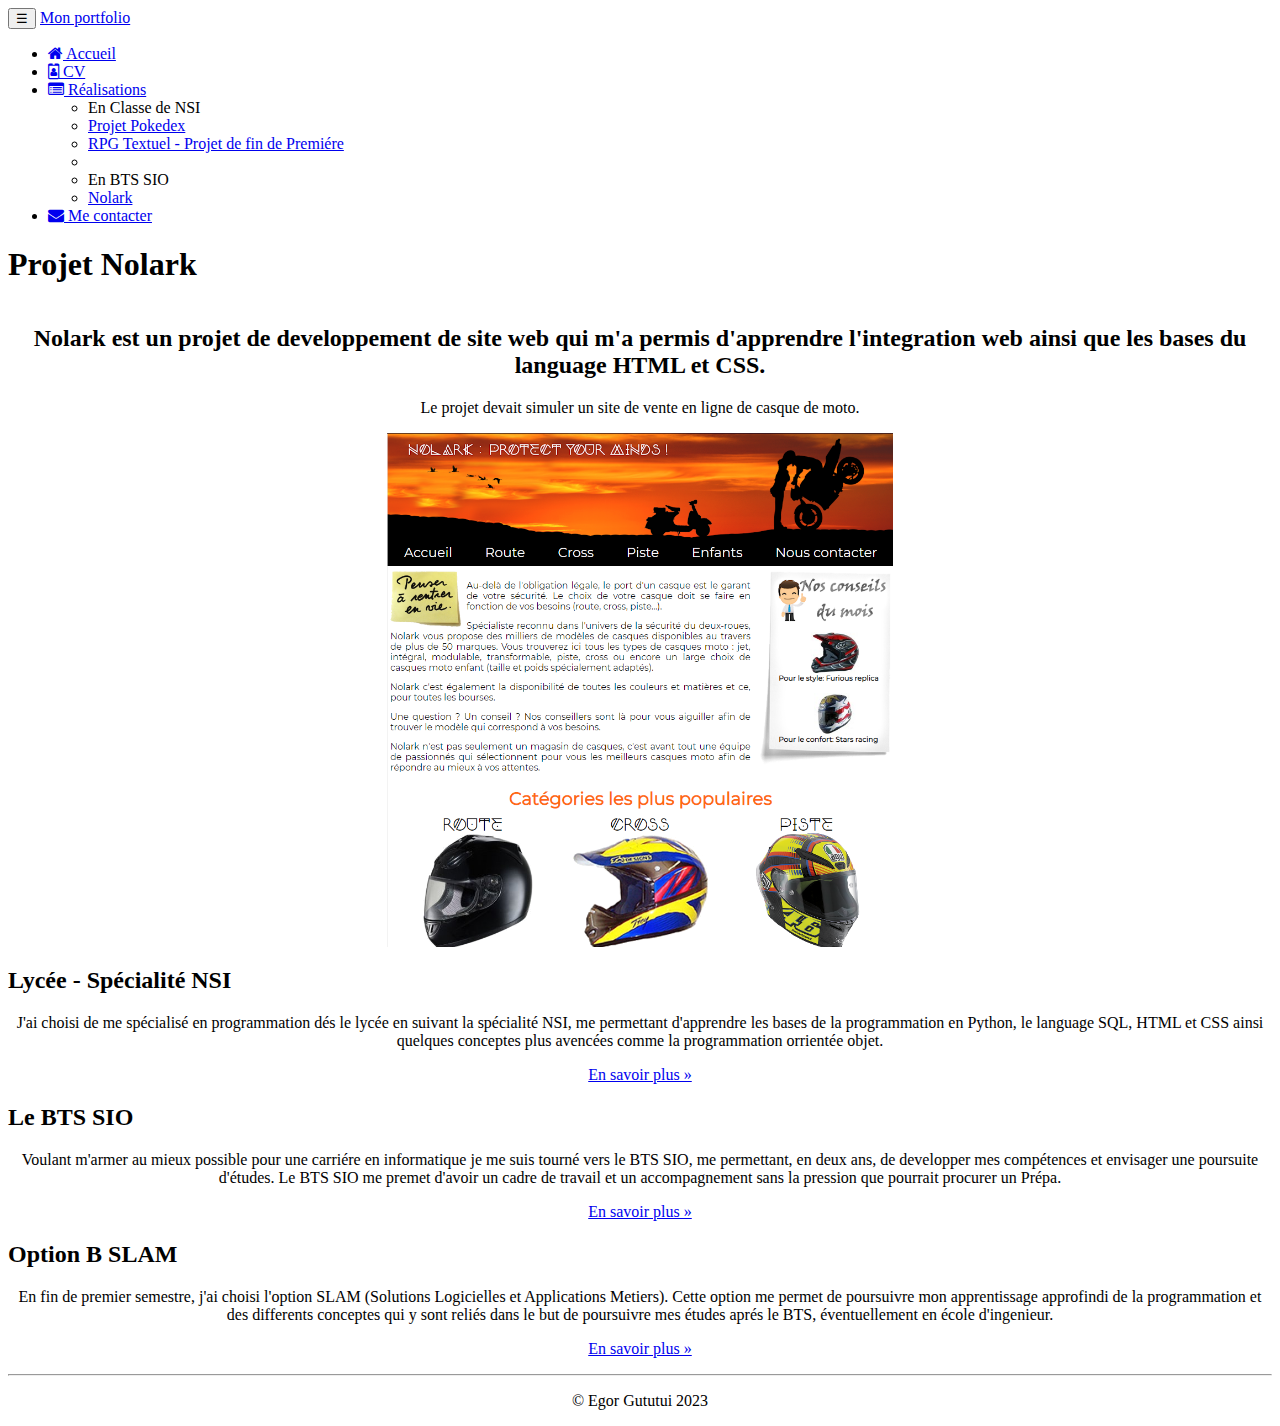
<file: pages/nolark.html>
<!doctype html>
<html lang="fr">
<!-- Commentaire Test Pour Verifier la Synchronisation GitHub-->

<head>
    <link href="../css/realisation.css" rel="stylesheet" type="text/css">

    <!-- Required meta tags -->
    <meta charset="utf-8">
    <meta name="viewport" content="width=device-width, initial-scale=1, shrink-to-fit=no">

    <meta name="description" content="Portfolio d’Egor GUTUTUI-BTS SIO SLAM">
    <meta name="author" content="Egor Gututui">

    <!-- Bootstrap CSS -->
    <link rel="stylesheet" href="https://cdn.jsdelivr.net/npm/bootstrap@4.6.2/dist/css/bootstrap.min.css"
        integrity="sha384-xOolHFLEh07PJGoPkLv1IbcEPTNtaed2xpHsD9ESMhqIYd0nLMwNLD69Npy4HI+N" crossorigin="anonymous">

    <title>>Portfolio d'Egor Gututui - BTS SIO SLAM 2022</title>
    <link rel="icon" href="favicon.ico">
    <link href="https://maxcdn.bootstrapcdn.com/font-awesome/4.7.0/css/font-awesome.min.css" rel="stylesheet">

</head>

<body>
    <nav class="navbar navbar-dark bg-dark fixed-top navbar-expand-md">
        <div class="container">
            <button type="button" class="navbar-toggler" data-toggle="collapse" data-target="#navbar"
                aria-controls="navbar">
                <span class="sr-only">Navigation raccourcie</span>☰
            </button>
            <a class="navbar-brand" href="#">Mon portfolio</a>
            <div id="navbar" class="navbar-collapse collapse">
                <ul class="nav navbar-nav">
                    <li class="active nav-item">
                        <a href="../index.html" class="nav-link">
                            <span class="fa fa-home"></span> Accueil
                        </a>
                    </li>
                    <li class="nav-item">
                        <a href="cv.html" class="nav-link">
                            <span class="fa fa-id-badge"></span> CV
                        </a>
                    </li>
                    <li class="dropdown nav-item">
                        <a href="#" class="dropdown-toggle nav-link" data-toggle="dropdown" role="button">
                            <span class="fa fa-list-alt"></span> Réalisations <span class="caret"></span>
                        </a>
                        <ul class="dropdown-menu" role="menu">
                            <li role="presentation" class="dropdown-header dropdown-item">
                                En Classe de NSI</li>
                            <li role="presentation" class="dropdown-item">
                                <a role="menuitem" href="pokedex.html">Projet Pokedex</a>
                            </li>
                            <li role="presentation" class="dropdown-item">
                                <a role="menuitem" href="rpg.html">RPG Textuel - Projet de fin de Premiére</a>
                            </li>
                    </li>
                    <li role="presentation" class="dropdown-divider"></li>
                    <li role="presentation" class="dropdown-header dropdown-item">
                        En BTS SIO</li>
                    <li role="presentation" class="dropdown-item">
                        <a role="menuitem" href="nolark.html">Nolark
                        </a>
                    </li>
                </ul>
                </li>
                <li class="nav-item">
                    <a href="#" class="nav-link"><span class="fa fa-envelope"></span>
                        Me contacter
                    </a>
                </li>
                </ul>
            </div>
        </div>
    </nav>
    <!-- --> 
    <div class="jumbotron">
        <h1>Projet Nolark</h1>
        <div id="presentation">
            <div>
                <h2>
                    Nolark est un projet de developpement de site web qui m'a permis d'apprendre l'integration web ainsi que les bases du language 
                    HTML et CSS.
                </h2>
                <p>
                    Le projet devait simuler un site de vente en ligne de casque de moto.
                </p>
            </div>
            <img src="../images/nolark_img.png">
        </div>
    </div>
    
    <!-- -->
    <footer>
        <div class="container">
            <div class="row">
                <div class="col-lg-4">
                    <h2>Lycée - Spécialité NSI</h2>
                    <p>J'ai choisi de me spécialisé en programmation dés le lycée en suivant la spécialité
                        NSI, me permettant d'apprendre les bases de la programmation en Python, le
                        language SQL, HTML et CSS ainsi quelques conceptes plus avencées comme la
                        programmation orrientée objet.
                    </p>
                    <p><a class="btn btn-secondary"
                            href="https://fr.wikipedia.org/wiki/Sciences_num%C3%A9riques_et_technologie" target="_blank"
                            role="button">En savoir plus »</a>
                </div>
                <div class="col-lg-4">
                    <h2>Le BTS SIO</h2>
                    <p>Voulant m'armer au mieux possible pour une carriére en informatique je me suis tourné vers le
                        BTS SIO, me permettant, en deux ans, de developper mes compétences et envisager une poursuite
                        d'études. Le BTS SIO me premet d'avoir un cadre de travail et un accompagnement sans la pression
                        que pourrait procurer un Prépa.
                    </p>
                    <p><a class="btn btn-secondary" href="https://fr.wikipedia.org/wiki/Brevet_de_tec
                              hnicien_supérieur_-_Services_informatiques_aux_organisations" target="_blank"
                            role="button">En savoir plus »</a>
                    </p>
                </div>
                <div class="col-lg-4">
                    <h2>Option B SLAM</h2>
                    <p> En fin de premier semestre, j'ai choisi l'option SLAM (Solutions Logicielles et Applications
                        Metiers).
                        Cette option me permet de poursuivre mon apprentissage approfindi de la programmation et des
                        differents
                        conceptes qui y sont reliés dans le but de poursuivre mes études aprés le BTS, éventuellement
                        en école d'ingenieur.
                    </p>
                    <p><a class="btn btn-secondary" href="https://www.onisep.fr/Ressources/Univers-Fo
                              rmation/Formations/Post-bac/bts-services-informatiques-aux-organisations-op
                              tion-b-solutions-logicielles-et-applications-metiers" target="_blank" role="button">En
                            savoir plus »</a>
                    </p>
                </div>
            </div>
            <hr>
            <p class="text-center" id="copyright">© Egor Gututui 2023</p>
        </div>
    </footer>
    <!-- Optional JavaScript; choose one of the two! -->

    <!-- Option 1: jQuery and Bootstrap Bundle (includes Popper) -->
    <script src="https://cdn.jsdelivr.net/npm/jquery@3.5.1/dist/jquery.slim.min.js"
        integrity="sha384-DfXdz2htPH0lsSSs5nCTpuj/zy4C+OGpamoFVy38MVBnE+IbbVYUew+OrCXaRkfj"
        crossorigin="anonymous"></script>
    <script src="https://cdn.jsdelivr.net/npm/bootstrap@4.6.2/dist/js/bootstrap.bundle.min.js"
        integrity="sha384-Fy6S3B9q64WdZWQUiU+q4/2Lc9npb8tCaSX9FK7E8HnRr0Jz8D6OP9dO5Vg3Q9ct"
        crossorigin="anonymous"></script>

    <!-- Option 2: Separate Popper and Bootstrap JS -->
    <!--
        <script src="https://cdn.jsdelivr.net/npm/jquery@3.5.1/dist/jquery.slim.min.js" integrity="sha384-DfXdz2htPH0lsSSs5nCTpuj/zy4C+OGpamoFVy38MVBnE+IbbVYUew+OrCXaRkfj" crossorigin="anonymous"></script>
        <script src="https://cdn.jsdelivr.net/npm/popper.js@1.16.1/dist/umd/popper.min.js" integrity="sha384-9/reFTGAW83EW2RDu2S0VKaIzap3H66lZH81PoYlFhbGU+6BZp6G7niu735Sk7lN" crossorigin="anonymous"></script>
        <script src="https://cdn.jsdelivr.net/npm/bootstrap@4.6.2/dist/js/bootstrap.min.js" integrity="sha384-+sLIOodYLS7CIrQpBjl+C7nPvqq+FbNUBDunl/OZv93DB7Ln/533i8e/mZXLi/P+" crossorigin="anonymous"></script>
        -->
</body>

</html>
</file>
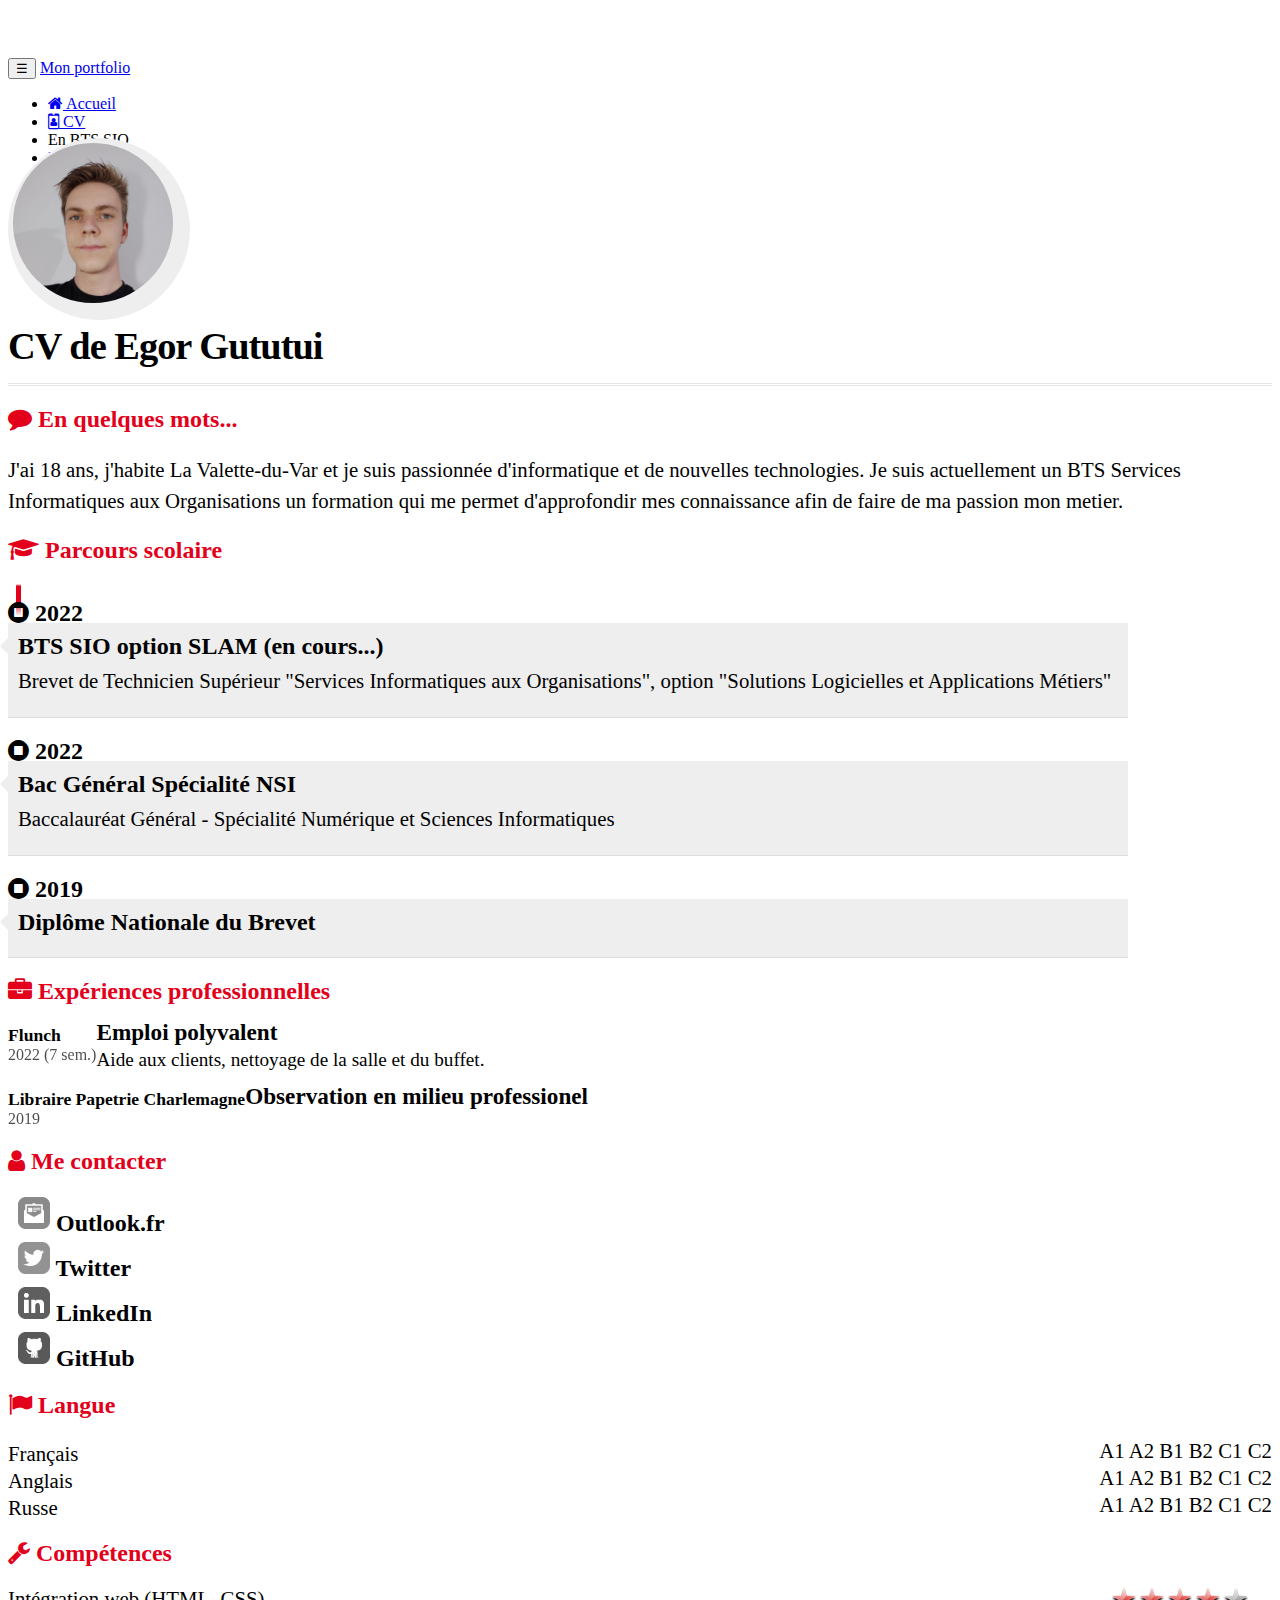
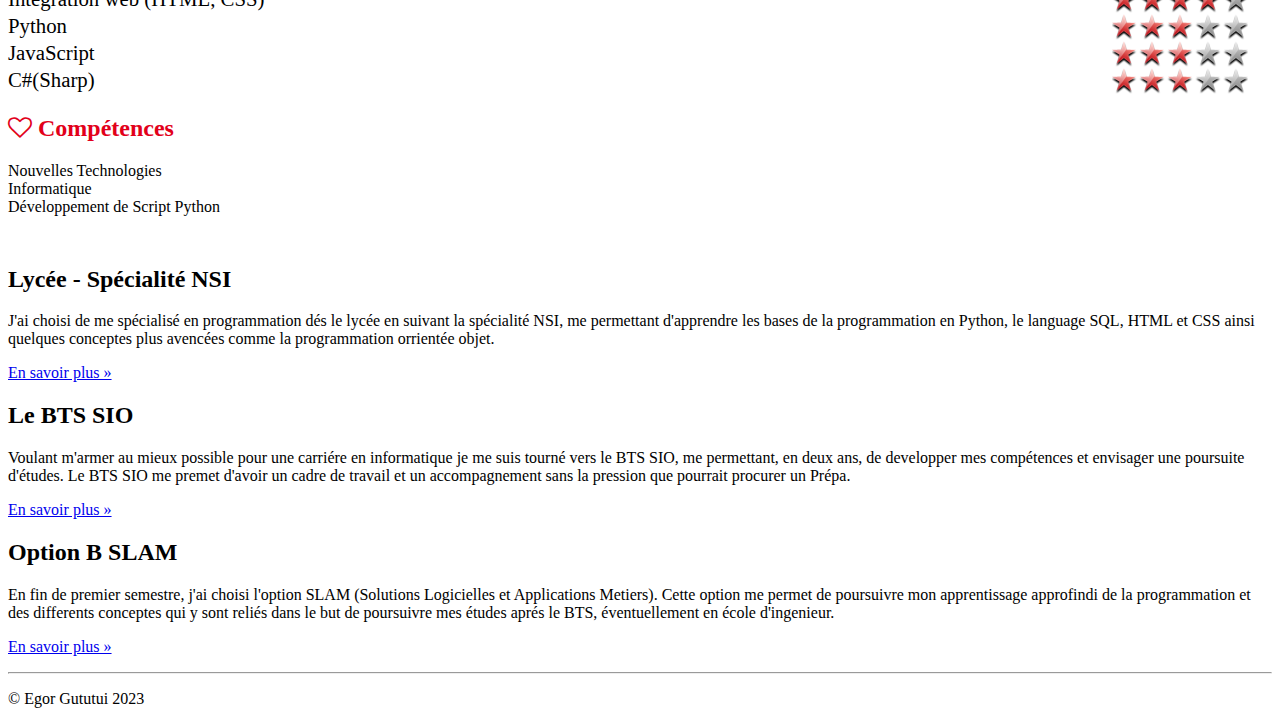
<file: docs/pages/cv.html>
<!doctype html>
<html lang="fr">
<head>
    <link href="../css/cv.css" rel="stylesheet">

    <!-- Required meta tags -->
    <meta charset="utf-8">
    <meta name="viewport" content="width=device-width, initial-scale=1, shrink-to-fit=no">

    <meta name="description" content="Portfolio d’Egor Gututui - BTS SIO SLAM">
    <meta name="author" content="Egor Gututui">

    <!-- Bootstrap CSS -->
    <link rel="stylesheet" href="https://cdn.jsdelivr.net/npm/bootstrap@4.6.2/dist/css/bootstrap.min.css"
        integrity="sha384-xOolHFLEh07PJGoPkLv1IbcEPTNtaed2xpHsD9ESMhqIYd0nLMwNLD69Npy4HI+N" crossorigin="anonymous">

    <title>>Portfolio d'Egor Gututui - BTS SIO SLAM 2022</title>
    <link rel="icon" href="favicon.ico">
    <link href="https://maxcdn.bootstrapcdn.com/font-awesome/4.7.0/css/font-awesome.min.css" rel="stylesheet">

</head>

<body>
    <nav class="navbar navbar-dark bg-dark fixed-top navbar-expand-md">
        <div class="container">
            <button type="button" class="navbar-toggler" data-toggle="collapse" data-target="#navbar"
                aria-controls="navbar">
                <span class="sr-only">Navigation raccourcie</span>☰
            </button>
            <a class="navbar-brand" href="#">Mon portfolio</a>
            <div id="navbar" class="navbar-collapse collapse">
                <ul class="nav navbar-nav">
                    <li class="active nav-item">
                        <a href="../index.html" class="nav-link">
                            <span class="fa fa-home"></span> Accueil
                        </a>
                    </li>
                    <li class="nav-item">
                        <a href="cv.html" class="nav-link">
                            <span class="fa fa-id-badge"></span> CV
                        </a>
                    </li>
                    <li role="presentation" class="dropdown-header dropdown-item">
                        En BTS SIO</li>
                    <li role="presentation" class="dropdown-item">
                        <a role="menuitem" href="nolark.html">Nolark
                        </a>
                    </li>
                </ul>
            </div>
        </div>
    </nav>

    <!-- A Ajouter Ici -->
    <div class="jumbotron bg-info bg-gradient">
        <div class="container">
            <div class="row cadreCV">
                <div id="cv-entete" class="text-center">
                    <div id="cv-photo">
                        <img src="../images/egorgututui.jpg" alt="Ma photo d'identité">
                    </div>
                    <div id="cv-intro">
                        <h1>CV de Egor Gututui</h1>
                    </div>
                </div>

                <div class="col-xs-12 col-sm-7">
                    <!-- Partie gauche -->
                    <div class="rubrique clearfix">
                        <h2><span class="fa fa-comment"></span> En quelques mots...</h2>
                        <p>J'ai 18 ans, j'habite La Valette-du-Var et je suis passionnée d'informatique et de
                            nouvelles technologies. Je suis actuellement un
                            BTS Services Informatiques aux Organisations un formation qui me permet
                            d'approfondir mes connaissance afin de faire de ma passion mon metier.
                        </p>
                    </div>
                    <div class="rubrique clearfix">
                        <h2><span class="fa fa-graduation-cap"></span> Parcours scolaire</h2>
                        <ul id="parcours" class="clearfix">
                            <li>
                                <div class="date float-left">
                                    <span class="fa fa-stop-circle"></span>&nbsp;2022
                                </div>
                                <div class="details float-right">
                                    <h3>BTS SIO option SLAM (en cours...)</h3>
                                    <p>Brevet de Technicien Supérieur "Services Informatiques aux
                                        Organisations", option "Solutions Logicielles et Applications
                                        Métiers"</p>
                                </div>
                            </li>
                            <li>
                                <div class="date float-left">
                                    <span class="fa fa-stop-circle"></span>&nbsp;2022
                                </div>
                                <div class="details float-right">
                                    <h3>Bac Général Spécialité NSI</h3>
                                    <p>Baccalauréat Général - Spécialité Numérique et Sciences Informatiques</p>
                                </div>
                            </li>
                            <li>
                                <div class="date float-left">
                                    <span class="fa fa-stop-circle"></span>&nbsp;2019
                                </div>
                                <div class="details float-right">
                                    <h3>Diplôme Nationale du Brevet</h3>
                                    <p></p>
                                </div>
                            </li>
                        </ul>
                    </div>
                    <div class="rubrique clearfix">
                        <h2><span class="fa fa-briefcase"></span> Expériences professionnelles</h2>
                        <div class="experience clearfix">
                            <div class="col-3">
                                <div class="lieu">Flunch</div>
                                <div class="date">2022 (7 sem.)</div>
                            </div>
                            <div class="col-9">
                                <div class="profession">Emploi polyvalent</div>
                                <div class="details">Aide aux clients, nettoyage de la salle et du buffet.
                                </div>
                            </div>
                        </div>
                        <div class="experience clearfix">
                            <div class="col-3">
                                <div class="lieu">Libraire Papetrie Charlemagne</div>
                                <div class="date">2019</div>
                            </div>
                            <div class="col-9">
                                <div class="profession">Observation en milieu professionel</div>
                            </div>
                        </div>
                    </div>
                </div>
                <div class="col-xs-12 col-sm-5">
                    <!-- Partie droite -->
                    <div class="rubrique clearfix">
                        <h2><span class="fa fa-user"></span> Me contacter</h2>
                        <div class="meContacter">
                            <div class="details float-left">
                                <a href="mailto:egor_gut@outlook.fr?subject=Contact depuis le CV en ligne"
                                    title="Mail de Egor Gututui">
                                    <img class="contact-icon" src="../images/cv/mail-dreamstale47.png"
                                        alt="Icone de mail"> Outlook.fr
                                </a>
                            </div>
                        </div>
                        <div class="meContacter">
                            <div class="details float-left">
                                <a href="https://twitter.com/EgorGutu" title="Lien vers la page Twitter de @EgorGutu">
                                    <img class="contact-icon" src="../images/cv/twitter-dreamstale71.png"
                                        alt="Icone de Twitter"> Twitter
                                </a>
                            </div>
                        </div>
                        <div class="meContacter">
                            <div class="details float-left">
                                <a href="https://www.linkedin.com/in/egor-gututui-8793b8262/"
                                    title="Lien vers le profil LinkedIn de Egor Gututui">
                                    <img class="contact-icon" src="../images/cv/linkedin-dreamstale45.png"
                                        alt="Icone de LinkedIn"> LinkedIn
                                </a>
                            </div>
                        </div>
                        <div class="meContacter">
                            <div class="details float-left">
                                <a href="https://github.com/TamagoNier/"
                                    title="Lien vers le profil GitHub d'Egor Gututui">
                                    <img class="contact-icon" src="../images/cv/github2-dreamstale35.png"
                                        alt="Icone de GitHub"> GitHub
                                </a>
                            </div>
                        </div>
                        <div id="langues" class="rubrique clearfix">
                            <h2><span class="fa fa-flag"></span> Langue</h2>
                            <div class="container">
                                <div class="langue">Français</div>
                                <div class="niveau">
                                    <span class="badge badge-dark">A1</span>
                                    <span class="badge badge-dark">A2</span>
                                    <span class="badge badge-dark">B1</span>
                                    <span class="badge badge-dark">B2</span>
                                    <span class="badge badge-dark">C1</span>
                                    <span class="badge badge-success">C2</span>
                                </div>
                            </div>
                            <div class="container">
                                <div class="langue">Anglais</div>
                                <div class="niveau">
                                    <span class="badge badge-dark">A1</span>
                                    <span class="badge badge-dark">A2</span>
                                    <span class="badge badge-dark">B1</span>
                                    <span class="badge badge-dark">B2</span>
                                    <span class="badge badge-success">C1</span>
                                    <span class="badge badge-dark">C2</span>
                                </div>
                            </div>
                            <div class="container">
                                <div class="langue">Russe</div>
                                <div class="niveau">
                                    <span class="badge badge-dark">A1</span>
                                    <span class="badge badge-dark">A2</span>
                                    <span class="badge badge-success">B1</span>
                                    <span class="badge badge-dark">B2</span>
                                    <span class="badge badge-dark">C1</span>
                                    <span class="badge badge-dark">C2</span>
                                </div>
                            </div>
                        </div>

                        <div id="competences" class="rubrique clearfix">
                            <h2><span class="fa fa-wrench"></span> Compétences</h2>
                            <div class="container">
                                <div class="libelle">Intégration web (HTML, CSS)</div>
                                <div class="classement classement4"></div>
                            </div>

                            <div class="container">
                                <div class="libelle">Python</div>
                                <div class="classement classement3"></div>
                            </div>
                            <div class="container">
                                <div class="libelle">JavaScript</div>
                                <div class="classement classement3"></div>
                            </div>
                            <div class="container">
                                <div class="libelle">C#(Sharp)</div>
                                <div class="classement classement3"></div>
                            </div>

                        </div>

                        <div id="Passions" class="rubrique clearfix">
                            <h2><span class="fa fa-heart-o "></span> Compétences</h2>
                            <div class="container">
                                <div class="libelle">Nouvelles Technologies</div>
                            </div>
                            <div class="container">
                                <div class="libelle">Informatique</div>
                            </div>
                            <div class="container">
                                <div class="libelle">Développement de Script Python</div>
                            </div>
                        </div>

                    </div>
                </div>
            </div>
        </div>
    </div>
    <!-- Fin -->

    <footer>
        <div class="container">
            <div class="row">
                <div class="col-lg-4">
                    <h2>Lycée - Spécialité NSI</h2>
                    <p>J'ai choisi de me spécialisé en programmation dés le lycée en suivant la spécialité
                        NSI, me permettant d'apprendre les bases de la programmation en Python, le
                        language SQL, HTML et CSS ainsi quelques conceptes plus avencées comme la
                        programmation orrientée objet.
                    </p>
                    <p><a class="btn btn-secondary"
                            href="https://fr.wikipedia.org/wiki/Sciences_num%C3%A9riques_et_technologie" target="_blank"
                            role="button">En savoir plus »</a>
                </div>
                <div class="col-lg-4">
                    <h2>Le BTS SIO</h2>
                    <p>Voulant m'armer au mieux possible pour une carriére en informatique je me suis tourné
                        vers le
                        BTS SIO, me permettant, en deux ans, de developper mes compétences et envisager une
                        poursuite
                        d'études. Le BTS SIO me premet d'avoir un cadre de travail et un accompagnement sans la
                        pression
                        que pourrait procurer un Prépa.
                    </p>
                    <p><a class="btn btn-secondary" href="https://fr.wikipedia.org/wiki/Brevet_de_tec
                                  hnicien_supérieur_-_Services_informatiques_aux_organisations" target="_blank"
                            role="button">En savoir plus »</a>
                    </p>
                </div>
                <div class="col-lg-4">
                    <h2>Option B SLAM</h2>
                    <p> En fin de premier semestre, j'ai choisi l'option SLAM (Solutions Logicielles et
                        Applications Metiers).
                        Cette option me permet de poursuivre mon apprentissage approfindi de la programmation et
                        des differents
                        conceptes qui y sont reliés dans le but de poursuivre mes études aprés le BTS,
                        éventuellement
                        en école d'ingenieur.
                    </p>
                    <p><a class="btn btn-secondary" href="https://www.onisep.fr/Ressources/Univers-Fo
                                  rmation/Formations/Post-bac/bts-services-informatiques-aux-organisations-op
                                  tion-b-solutions-logicielles-et-applications-metiers" target="_blank"
                            role="button">En savoir plus »</a>
                    </p>
                </div>
            </div>
            <hr>
            <p class="text-center" id="copyright">© Egor Gututui 2023</p>
        </div>
    </footer>
    <!-- Optional JavaScript; choose one of the two! -->

    <!-- Option 1: jQuery and Bootstrap Bundle (includes Popper) -->
    <script src="https://cdn.jsdelivr.net/npm/jquery@3.5.1/dist/jquery.slim.min.js"
        integrity="sha384-DfXdz2htPH0lsSSs5nCTpuj/zy4C+OGpamoFVy38MVBnE+IbbVYUew+OrCXaRkfj"
        crossorigin="anonymous"></script>
    <script src="https://cdn.jsdelivr.net/npm/bootstrap@4.6.2/dist/js/bootstrap.bundle.min.js"
        integrity="sha384-Fy6S3B9q64WdZWQUiU+q4/2Lc9npb8tCaSX9FK7E8HnRr0Jz8D6OP9dO5Vg3Q9ct"
        crossorigin="anonymous"></script>

    <!-- Option 2: Separate Popper and Bootstrap JS -->
    <!--
            <script src="https://cdn.jsdelivr.net/npm/jquery@3.5.1/dist/jquery.slim.min.js" integrity="sha384-DfXdz2htPH0lsSSs5nCTpuj/zy4C+OGpamoFVy38MVBnE+IbbVYUew+OrCXaRkfj" crossorigin="anonymous"></script>
            <script src="https://cdn.jsdelivr.net/npm/popper.js@1.16.1/dist/umd/popper.min.js" integrity="sha384-9/reFTGAW83EW2RDu2S0VKaIzap3H66lZH81PoYlFhbGU+6BZp6G7niu735Sk7lN" crossorigin="anonymous"></script>
            <script src="https://cdn.jsdelivr.net/npm/bootstrap@4.6.2/dist/js/bootstrap.min.js" integrity="sha384-+sLIOodYLS7CIrQpBjl+C7nPvqq+FbNUBDunl/OZv93DB7Ln/533i8e/mZXLi/P+" crossorigin="anonymous"></script>
            -->
</body>

</html>
</file>
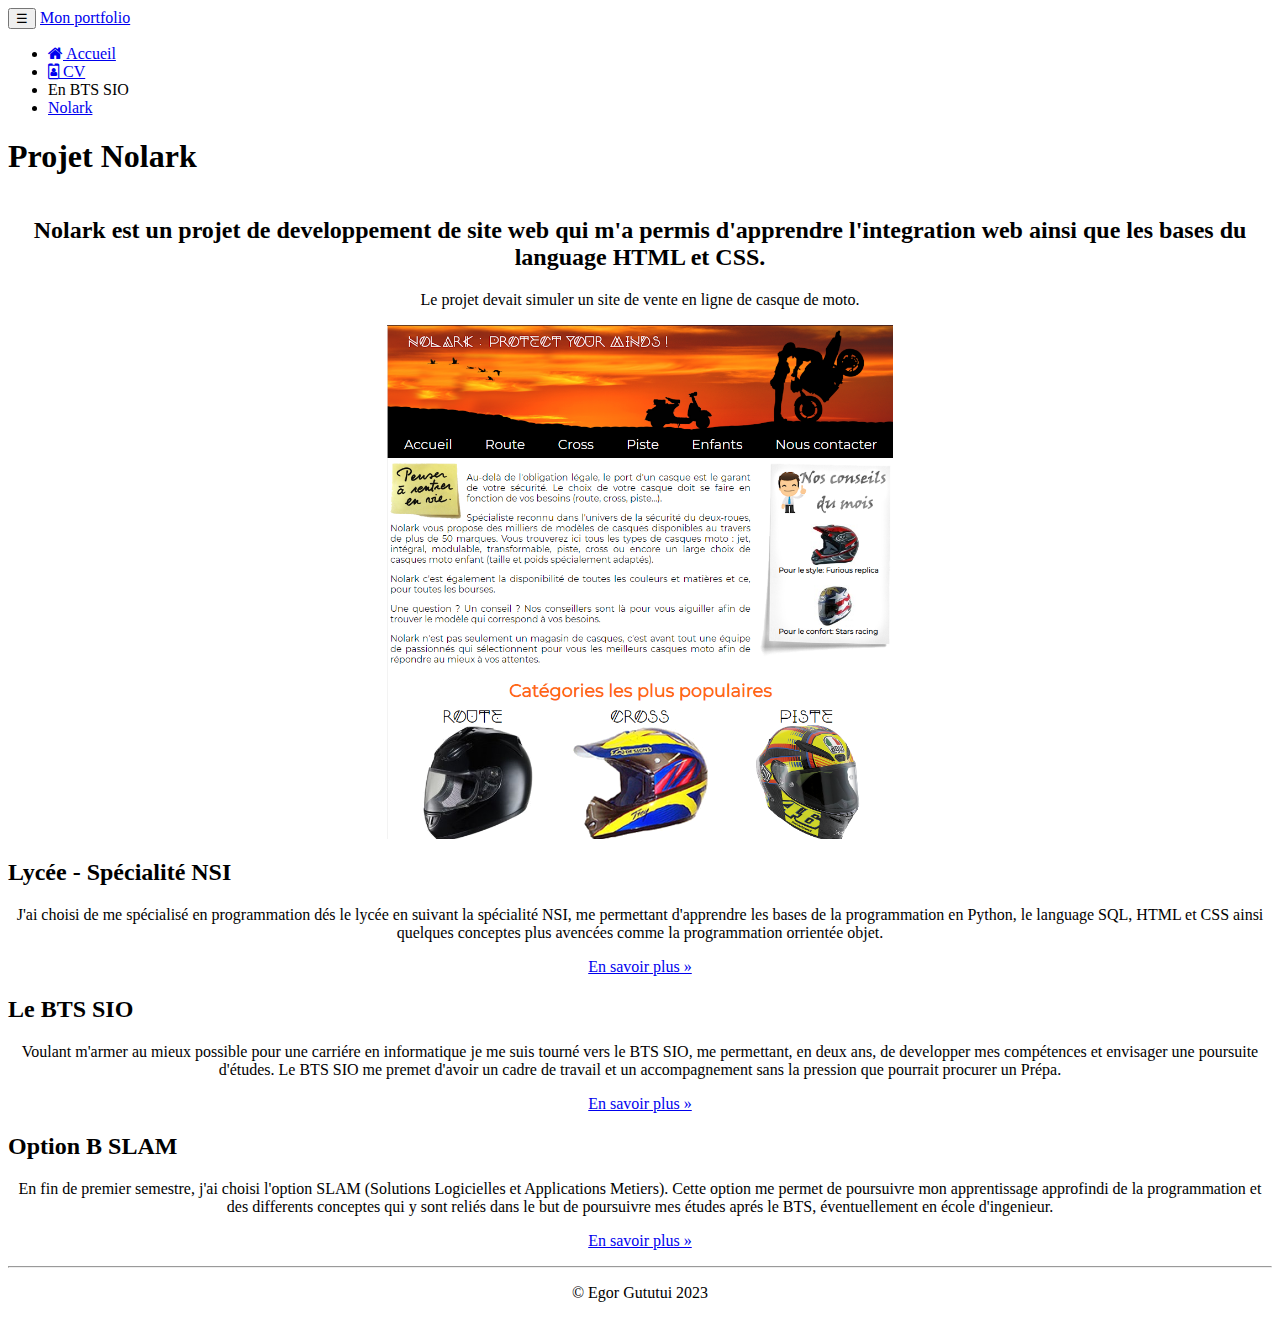
<file: docs/pages/nolark.html>
<!doctype html>
<html lang="fr">
<!-- Commentaire Test Pour Verifier la Synchronisation GitHub-->

<head>
    <link href="../css/realisation.css" rel="stylesheet" type="text/css">

    <!-- Required meta tags -->
    <meta charset="utf-8">
    <meta name="viewport" content="width=device-width, initial-scale=1, shrink-to-fit=no">

    <meta name="description" content="Portfolio d’Egor GUTUTUI-BTS SIO SLAM">
    <meta name="author" content="Egor Gututui">

    <!-- Bootstrap CSS -->
    <link rel="stylesheet" href="https://cdn.jsdelivr.net/npm/bootstrap@4.6.2/dist/css/bootstrap.min.css"
        integrity="sha384-xOolHFLEh07PJGoPkLv1IbcEPTNtaed2xpHsD9ESMhqIYd0nLMwNLD69Npy4HI+N" crossorigin="anonymous">

    <title>>Portfolio d'Egor Gututui - BTS SIO SLAM 2022</title>
    <link rel="icon" href="favicon.ico">
    <link href="https://maxcdn.bootstrapcdn.com/font-awesome/4.7.0/css/font-awesome.min.css" rel="stylesheet">

</head>

<body>
    <nav class="navbar navbar-dark bg-dark fixed-top navbar-expand-md">
        <div class="container">
            <button type="button" class="navbar-toggler" data-toggle="collapse" data-target="#navbar"
                aria-controls="navbar">
                <span class="sr-only">Navigation raccourcie</span>☰
            </button>
            <a class="navbar-brand" href="#">Mon portfolio</a>
            <div id="navbar" class="navbar-collapse collapse">
                <ul class="nav navbar-nav">
                    <li class="active nav-item">
                        <a href="../index.html" class="nav-link">
                            <span class="fa fa-home"></span> Accueil
                        </a>
                    </li>
                    <li class="nav-item">
                        <a href="cv.html" class="nav-link">
                            <span class="fa fa-id-badge"></span> CV
                        </a>
                    </li>
                    <li role="presentation" class="dropdown-header dropdown-item">
                        En BTS SIO</li>
                    <li role="presentation" class="dropdown-item">
                        <a role="menuitem" href="nolark.html">Nolark
                        </a>
                    </li>
                </ul>
            </div>
        </div>
    </nav>
    <!-- -->
    <div class="jumbotron bg-warning bg-gradient">
        <h1>Projet Nolark</h1>
        <div id="presentation">
            <div>
                <h2>
                    Nolark est un projet de developpement de site web qui m'a permis d'apprendre l'integration web ainsi
                    que les bases du language
                    HTML et CSS.
                </h2>
                <p>
                    Le projet devait simuler un site de vente en ligne de casque de moto.
                </p>
            </div>
            <img src="../images/nolark_img.png">
        </div>
    </div>

    <!-- -->
    <footer>
        <div class="container">
            <div class="row">
                <div class="col-lg-4">
                    <h2>Lycée - Spécialité NSI</h2>
                    <p>J'ai choisi de me spécialisé en programmation dés le lycée en suivant la spécialité
                        NSI, me permettant d'apprendre les bases de la programmation en Python, le
                        language SQL, HTML et CSS ainsi quelques conceptes plus avencées comme la
                        programmation orrientée objet.
                    </p>
                    <p><a class="btn btn-secondary"
                            href="https://fr.wikipedia.org/wiki/Sciences_num%C3%A9riques_et_technologie" target="_blank"
                            role="button">En savoir plus »</a>
                </div>
                <div class="col-lg-4">
                    <h2>Le BTS SIO</h2>
                    <p>Voulant m'armer au mieux possible pour une carriére en informatique je me suis tourné vers le
                        BTS SIO, me permettant, en deux ans, de developper mes compétences et envisager une poursuite
                        d'études. Le BTS SIO me premet d'avoir un cadre de travail et un accompagnement sans la pression
                        que pourrait procurer un Prépa.
                    </p>
                    <p><a class="btn btn-secondary" href="https://fr.wikipedia.org/wiki/Brevet_de_tec
                              hnicien_supérieur_-_Services_informatiques_aux_organisations" target="_blank"
                            role="button">En savoir plus »</a>
                    </p>
                </div>
                <div class="col-lg-4">
                    <h2>Option B SLAM</h2>
                    <p> En fin de premier semestre, j'ai choisi l'option SLAM (Solutions Logicielles et Applications
                        Metiers).
                        Cette option me permet de poursuivre mon apprentissage approfindi de la programmation et des
                        differents
                        conceptes qui y sont reliés dans le but de poursuivre mes études aprés le BTS, éventuellement
                        en école d'ingenieur.
                    </p>
                    <p><a class="btn btn-secondary" href="https://www.onisep.fr/Ressources/Univers-Fo
                              rmation/Formations/Post-bac/bts-services-informatiques-aux-organisations-op
                              tion-b-solutions-logicielles-et-applications-metiers" target="_blank" role="button">En
                            savoir plus »</a>
                    </p>
                </div>
            </div>
            <hr>
            <p class="text-center" id="copyright">© Egor Gututui 2023</p>
        </div>
    </footer>
    <!-- Optional JavaScript; choose one of the two! -->

    <!-- Option 1: jQuery and Bootstrap Bundle (includes Popper) -->
    <script src="https://cdn.jsdelivr.net/npm/jquery@3.5.1/dist/jquery.slim.min.js"
        integrity="sha384-DfXdz2htPH0lsSSs5nCTpuj/zy4C+OGpamoFVy38MVBnE+IbbVYUew+OrCXaRkfj"
        crossorigin="anonymous"></script>
    <script src="https://cdn.jsdelivr.net/npm/bootstrap@4.6.2/dist/js/bootstrap.bundle.min.js"
        integrity="sha384-Fy6S3B9q64WdZWQUiU+q4/2Lc9npb8tCaSX9FK7E8HnRr0Jz8D6OP9dO5Vg3Q9ct"
        crossorigin="anonymous"></script>

    <!-- Option 2: Separate Popper and Bootstrap JS -->
    <!--
        <script src="https://cdn.jsdelivr.net/npm/jquery@3.5.1/dist/jquery.slim.min.js" integrity="sha384-DfXdz2htPH0lsSSs5nCTpuj/zy4C+OGpamoFVy38MVBnE+IbbVYUew+OrCXaRkfj" crossorigin="anonymous"></script>
        <script src="https://cdn.jsdelivr.net/npm/popper.js@1.16.1/dist/umd/popper.min.js" integrity="sha384-9/reFTGAW83EW2RDu2S0VKaIzap3H66lZH81PoYlFhbGU+6BZp6G7niu735Sk7lN" crossorigin="anonymous"></script>
        <script src="https://cdn.jsdelivr.net/npm/bootstrap@4.6.2/dist/js/bootstrap.min.js" integrity="sha384-+sLIOodYLS7CIrQpBjl+C7nPvqq+FbNUBDunl/OZv93DB7Ln/533i8e/mZXLi/P+" crossorigin="anonymous"></script>
        -->
</body>

</html>
</file>
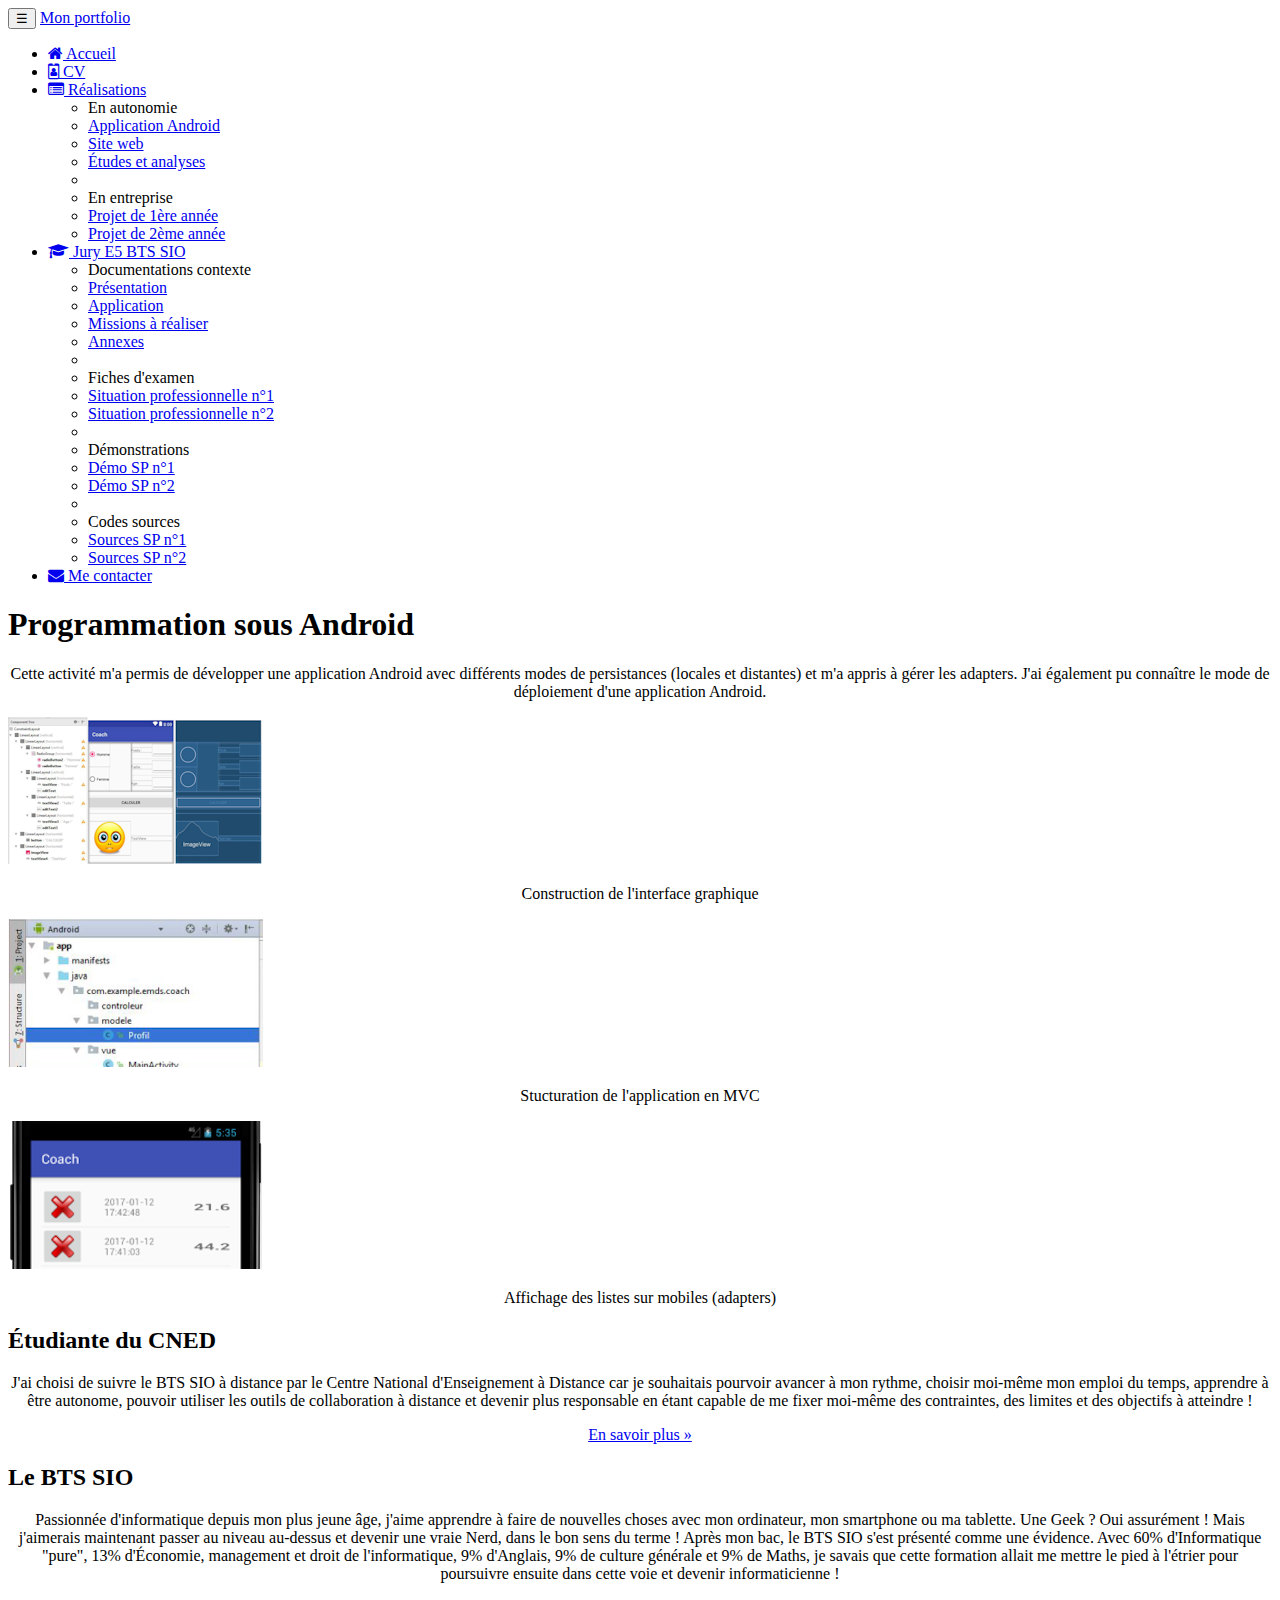
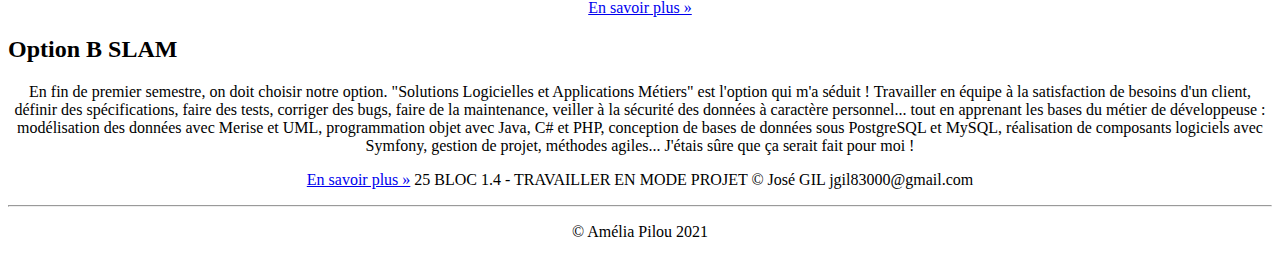
<file: public_html/pages/realisation.html>
<!doctype html>
<html lang="fr">
    <head>
        <link href="../css/realisation.css" rel="stylesheet">

        <!-- Required meta tags -->
        <meta charset="utf-8">
        <meta name="viewport" content="width=device-width, initial-scale=1, shrink-to-fit=no">

        <meta name="description" content="Portfolio d’Amélia Pilou - BTS SIO SLAM">
        <meta name="author" content="Amélia Pilou">

        <!-- Bootstrap CSS -->
        <link rel="stylesheet" href="https://cdn.jsdelivr.net/npm/bootstrap@4.6.2/dist/css/bootstrap.min.css" integrity="sha384-xOolHFLEh07PJGoPkLv1IbcEPTNtaed2xpHsD9ESMhqIYd0nLMwNLD69Npy4HI+N" crossorigin="anonymous">

        <title>>Portfolio d'Amélia Pilou - BTS SIO 2022</title>
        <link rel="icon" href="favicon.ico">
        <link href="https://maxcdn.bootstrapcdn.com/font-awesome/4.7.0/css/font-awesome.min.css"
              rel="stylesheet">

    </head>



    <body>
        <nav class="navbar navbar-dark bg-dark fixed-top navbar-expand-md">
            <div class="container">
                <button type="button" class="navbar-toggler" data-toggle="collapse"
                        data-target="#navbar" aria-controls="navbar">
                    <span class="sr-only">Navigation raccourcie</span>☰
                </button>
                <a class="navbar-brand" href="#">Mon portfolio</a>
                <div id="navbar" class="navbar-collapse collapse">
                    <ul class="nav navbar-nav">
                        <li class="active nav-item">
                            <a href="index.html" class="nav-link">
                                <span class="fa fa-home"></span> Accueil
                            </a>
                        </li>
                        <li class="nav-item">
                            <a href="cv.html" class="nav-link">
                                <span class="fa fa-id-badge"></span> CV
                            </a>
                        </li>
                        <li class="dropdown nav-item">
                            <a href="realisation.html" class="dropdown-toggle nav-link"
                               data-toggle="dropdown" role="button">
                                <span class="fa fa-list-alt"></span> Réalisations <span class="caret"></span>
                            </a>
                            <ul class="dropdown-menu" role="menu">
                                <li role="presentation" class="dropdown-header dropdown-item">
                                    En autonomie</li>
                                <li role="presentation" class="dropdown-item">
                                    <a role="menuitem" href="#">Application Android</a>
                                </li>
                                <li role="presentation" class="dropdown-item">
                                    <a role="menuitem" href="#">Site web</a>
                                </li>
                                <li role="presentation" class="dropdown-item">
                                    <a role="menuitem" href="#">Études et analyses</a>
                                </li>
                                <li role="presentation" class="dropdown-divider"></li>
                                <li role="presentation" class="dropdown-header dropdown-item">
                                    En entreprise</li>
                                <li role="presentation" class="dropdown-item">
                                    <a role="menuitem" href="#">Projet de 1ère année</a>
                                </li>
                                <li role="presentation" class="dropdown-item">
                                    <a role="menuitem" href="#">Projet de 2ème année</a>
                                </li>
                            </ul>
                        </li>
                        <li class="dropdown nav-item">
                            <a href="#" class="dropdown-toggle nav-link"
                               data-toggle="dropdown" role="button">
                                <span class="fa fa-graduation-cap"></span>
                                Jury E5 BTS SIO
                                <span class="caret"></span>
                            </a>
                            <ul class="dropdown-menu" role="menu">
                                <li class="dropdown-header dropdown-item" role="presentation">
                                    Documentations contexte</li>
                                <li role="presentation" class="dropdown-item">
                                    <a role="menuitem" href="#">Présentation</a></li>
                                <li role="presentation" class="dropdown-item">
                                    <a role="menuitem" href="#">Application</a></li>
                                <li role="presentation" class="dropdown-item">
                                    <a role="menuitem" href="#">Missions à réaliser</a></li>
                                <li role="presentation" class="dropdown-item">
                                    <a role="menuitem" href="#">Annexes</a></li>
                                <li role="presentation" class="dropdown-divider"></li>
                                <li role="presentation" class="dropdown-header dropdown-item">
                                    Fiches d'examen</li>
                                <li role="presentation" class="dropdown-item">
                                    <a role="menuitem" href="#">Situation professionnelle n°1</a></li>
                                <li role="presentation" class="dropdown-item">
                                    <a role="menuitem" href="#">Situation professionnelle n°2</a></li>
                                <li role="presentation" class="dropdown-divider"></li>
                                <li role="presentation" class="dropdown-header dropdown-item">
                                    Démonstrations</li>
                                <li role="presentation" class="dropdown-item">
                                    <a role="menuitem" href="#">Démo SP n°1</a></li>
                                <li role="presentation" class="dropdown-item">
                                    <a role="menuitem" href="#">Démo SP n°2</a></li>
                                <li role="presentation" class="dropdown-divider"></li>
                                <li role="presentation" class="dropdown-header dropdown-item">
                                    Codes sources</li>
                                <li role="presentation" class="dropdown-item">
                                    <a role="menuitem" href="#">Sources SP n°1</a></li>
                                <li role="presentation" class="dropdown-item">
                                    <a role="menuitem" href="#">Sources SP n°2</a></li>
                            </ul>
                        </li>
                        <li class="nav-item">
                            <a href="#" class="nav-link"><span class="fa fa-envelope"></span>
                                Me contacter
                            </a>
                        </li>
                    </ul>
                </div>
            </div>
        </nav>

        <!-- comment -->
        <section class="jumbotron text-center">
            <div class="container">
                <h1 class="jumbotron-heading">Programmation sous Android</h1>
                <p class="lead text-muted">Cette activité m'a permis de développer une
                    application Android avec différents modes de persistances (locales et
                    distantes) et m'a appris à gérer les adapters. J'ai également pu connaître
                    le mode de déploiement d'une application Android.
                </p>
            </div>
        </section>
        <div class="album py-5 bg-light">
            <div class="container">
                <div class="row">
                    <div class="col-md-4">
                        <div class="card mb-4 shadow-sm">
                            <img class="card-img-top" src="../images/ihmcoach.png" alt="IHM Coach">
                            <div class="card-body">
                                <p class="card-text">Construction de l'interface graphique</p>
                            </div>
                        </div>
                    </div>
                    <div class="col-md-4">
                        <div class="card mb-4 shadow-sm">
                            <img class="card-img-top" src="../images/MVC.png"
                                 alt="Structuration MVC">
                            <div class="card-body">
                                <p class="card-text">Stucturation de l'application en MVC</p>
                            </div>
                        </div>
                    </div>
                    <div class="col-md-4">
                        <div class="card mb-4 shadow-sm">
                            <img class="card-img-top" src="../images/adapters.png" alt="Adapters">
                            <div class="card-body">
                                <p class="card-text">Affichage des listes sur mobiles (adapters)</p>
                            </div>
                        </div>
                    </div>
                </div>
            </div>
        </div>
        <!-- comment -->

        <footer>
            <div class="container">
                <div class="row">
                    <div class="col-lg-4">
                        <h2>Étudiante du CNED</h2>
                        <p>J'ai choisi de suivre le BTS SIO à distance par le Centre National
                            d'Enseignement à Distance car je souhaitais pourvoir avancer à mon rythme,
                            choisir moi-même mon emploi du temps, apprendre à être autonome, pouvoir
                            utiliser les outils de collaboration à distance et devenir plus responsable en
                            étant capable de me fixer moi-même des contraintes, des limites et des
                            objectifs à atteindre !
                        </p>
                        <p><a class="btn btn-secondary" href="http://www.cned.fr" target="_blank"
                              role="button">En savoir plus »</a>
                        </p>
                    </div>
                    <div class="col-lg-4">
                        <h2>Le BTS SIO</h2>
                        <p>Passionnée d'informatique depuis mon plus jeune âge, j'aime apprendre à faire
                            de nouvelles choses avec mon ordinateur, mon smartphone ou ma tablette. Une
                            Geek ? Oui assurément ! Mais j'aimerais maintenant passer au niveau au-dessus
                            et devenir une vraie Nerd, dans le bon sens du terme ! Après mon bac, le BTS
                            SIO s'est présenté comme une évidence. Avec 60% d'Informatique "pure", 13%
                            d'Économie, management et droit de l'informatique, 9% d'Anglais, 9% de culture
                            générale et 9% de Maths, je savais que cette formation allait me mettre le
                            pied à l'étrier pour poursuivre ensuite dans cette voie et devenir
                            informaticienne !
                        </p>
                        <p><a class="btn btn-secondary" href="https://fr.wikipedia.org/wiki/Brevet_de_tec
                              hnicien_supérieur_-_Services_informatiques_aux_organisations"
                              target="_blank" role="button">En savoir plus »</a>
                        </p>
                    </div>
                    <div class="col-lg-4">
                        <h2>Option B SLAM</h2>
                        <p>En fin de premier semestre, on doit choisir notre option. "Solutions
                            Logicielles et Applications Métiers" est l'option qui m'a séduit&nbsp;!
                            Travailler en équipe à la satisfaction de besoins d'un client, définir des
                            spécifications, faire des tests, corriger des bugs, faire de la maintenance,
                            veiller à la sécurité des données à caractère personnel... tout en apprenant
                            les bases du métier de développeuse : modélisation des données
                            avec Merise et UML, programmation objet avec Java, C# et PHP, conception
                            de bases de données sous PostgreSQL et MySQL, réalisation de
                            composants logiciels avec Symfony, gestion de projet, méthodes agiles...
                            J'étais sûre que ça serait fait pour moi !
                        </p>
                        <p><a class="btn btn-secondary" href="https://www.onisep.fr/Ressources/Univers-Fo
                              rmation/Formations/Post-bac/bts-services-informatiques-aux-organisations-op
                              tion-b-solutions-logicielles-et-applications-metiers" target="_blank"
                              role="button">En savoir plus »</a>
                            25 BLOC 1.4 - TRAVAILLER EN MODE PROJET © José GIL jgil83000@gmail.com
                        </p>
                    </div>
                </div>
                <hr>
                <p class="text-center" id="copyright">© Amélia Pilou 2021</p>
            </div>
        </footer> 
        <!-- Optional JavaScript; choose one of the two! -->

        <!-- Option 1: jQuery and Bootstrap Bundle (includes Popper) -->
        <script src="https://cdn.jsdelivr.net/npm/jquery@3.5.1/dist/jquery.slim.min.js" integrity="sha384-DfXdz2htPH0lsSSs5nCTpuj/zy4C+OGpamoFVy38MVBnE+IbbVYUew+OrCXaRkfj" crossorigin="anonymous"></script>
        <script src="https://cdn.jsdelivr.net/npm/bootstrap@4.6.2/dist/js/bootstrap.bundle.min.js" integrity="sha384-Fy6S3B9q64WdZWQUiU+q4/2Lc9npb8tCaSX9FK7E8HnRr0Jz8D6OP9dO5Vg3Q9ct" crossorigin="anonymous"></script>

        <!-- Option 2: Separate Popper and Bootstrap JS -->
        <!--
        <script src="https://cdn.jsdelivr.net/npm/jquery@3.5.1/dist/jquery.slim.min.js" integrity="sha384-DfXdz2htPH0lsSSs5nCTpuj/zy4C+OGpamoFVy38MVBnE+IbbVYUew+OrCXaRkfj" crossorigin="anonymous"></script>
        <script src="https://cdn.jsdelivr.net/npm/popper.js@1.16.1/dist/umd/popper.min.js" integrity="sha384-9/reFTGAW83EW2RDu2S0VKaIzap3H66lZH81PoYlFhbGU+6BZp6G7niu735Sk7lN" crossorigin="anonymous"></script>
        <script src="https://cdn.jsdelivr.net/npm/bootstrap@4.6.2/dist/js/bootstrap.min.js" integrity="sha384-+sLIOodYLS7CIrQpBjl+C7nPvqq+FbNUBDunl/OZv93DB7Ln/533i8e/mZXLi/P+" crossorigin="anonymous"></script>
        -->
    </body>
</html>
</file>
<file: css/style.css>
/*
Click nbfs://nbhost/SystemFileSystem/Templates/Licenses/license-default.txt to change this license
Click nbfs://nbhost/SystemFileSystem/Templates/ClientSide/css.css to edit this template
*/
/* 
    Created on : 13 déc. 2022, 18:25:05
    Author     : egor_
*/
.presentation  {
    display: flex;
}

.presentation img {
    width: 128px;
    margin-right : 10px;
}
</file>
<file: docs/css/style.css>
/*
Click nbfs://nbhost/SystemFileSystem/Templates/Licenses/license-default.txt to change this license
Click nbfs://nbhost/SystemFileSystem/Templates/ClientSide/css.css to edit this template
*/
/* 
    Created on : 13 déc. 2022, 18:25:05
    Author     : egor_
*/
body {
    background-color: orange;
}
.presentation  {
    display: flex;
}

.presentation img {
    width: 128px;
    margin-right : 10px;
}
</file>
<file: public_html/css/style.css>
/*
Click nbfs://nbhost/SystemFileSystem/Templates/Licenses/license-default.txt to change this license
Click nbfs://nbhost/SystemFileSystem/Templates/ClientSide/css.css to edit this template
*/
/* 
    Created on : 13 déc. 2022, 18:25:05
    Author     : egor_
*/
.presentation  {
    display: flex;
}

.presentation img {
    width: 128px;
    margin-right : 10px;
}
</file>
<file: css/realisation.css>
.jumbotron img {
    width: 500px;
}

#presentation  {
    display: flex;
    flex-direction: column;
}


#presentation h2, p, img {
    text-align: center;
}

#presentation img,video {
    width: 40%;
    margin-left: auto;
    margin-right: auto
}

.bd-placeholder-img {
    font-size: 1.125rem;
    text-anchor: middle;
    -webkit-user-select: none;
    -moz-user-select: none;
    -ms-user-select: none;
    user-select: none;
}
@media (min-width: 768px) {
    .bd-placeholder-img-lg {
        font-size: 3.5rem;
    }
}
.jumbotron {
    margin-bottom: 0px;
}
</file>
<file: css/cv.css>
body {
    padding-top: 50px;
}

.cadreCV {
    padding-bottom: 15px;
    background: white;
}

/****************************************
* En-tête du CV
****************************************/
#cv-entete {
    margin-top: -45px;
    width: 100%;
}

#cv-photo {
    width: 172px;
    height: 172px;
    border-radius: 50%;
    overflow: hidden;
    padding: 5px;
    background: #eee;
    display: inline-block;
}

#cv-photo img {
    width: 160px;
    height: 160px;
    border-radius: 50%;
}

#cv-intro h1 {
    margin: 0;
    padding: 0;
    font-size: 2.4em;
    font-weight: 700;
    letter-spacing: -1px;
}

#cv-intro h1 span {
    color: rgb(226, 0, 26);
}

#cv-intro::after {
    background: url('images/ligne.png');
    /* Dossier "images" est un sous-
     dossier de "css" (à créer) */
    width: 100%;
    height: 3px;
    margin-top: 15px;
    content: '';
    display: block;
}

/****************************************
* Rubriques
****************************************/
.rubrique {
    margin-bottom: 15px;
}

.rubrique h2 {
    color: rgb(226, 0, 26);
}

.rubrique h2::before {
    margin-right: 5px;
}

.rubrique p {
    font-size: 1.3em;
    line-height: 1.5em;
}

/******************************************
* Parcours scolaire
******************************************/
#parcours {
    margin-top: 20px;
    position: relative;
    padding: 1em 0;
    list-style: none;
}

#parcours::before {
    width: 5px;
    height: 100%;
    position: absolute;
    left: 7.8px;
    top: 0;
    display: block;
    background: linear-gradient(to bottom, #ffffff 0%,
            #E2001A 7%, #E2001A, #ffffff 100%);
    content: "";
}

#parcours li {
    width: 100%;
    z-index: 2;
    position: relative;
    float: left;
}

#parcours .date .glyphicon-record::before {
    background: #FFFFFF;
    color: #555;
}

#parcours .date {
    width: 75px;
    background-color: rgba(0, 0, 0, 0);
    font-size: 1.5em;
    font-weight: 700;
    display: inline-block;
}

#parcours .details {
    width: 325px;
    display: inline-block;
    background: #eee;
    position: relative;
    padding: 10px 10px 0 10px;
    border-bottom: 1px solid #ddd;
    margin: -4px -12px 20px 0;
}

#parcours .details::after {
    content: '';
    position: absolute;
    top: 15px;
    right: 0;
    left: -16px;
    height: 0;
    width: 0;
    border: solid transparent;
    border-right-color: #eee;
    border-width: 8px;
    pointer-events: none;
}

#parcours .details h3 {
    font-size: 1.5em;
    margin: 0;
    padding: 0;
    font-weight: 700;
}

#parcours .details p {
    font-size: 1.3em;
    margin-top: 5px;
    padding: 0;
}

/* Pour empêcher la déformation du parcours scolaire selon la STA */
@media (min-width: 500px) {
    #parcours .date {
        width: 20%;
    }

    #parcours .details {
        width: 80%;
    }
}

@media (min-width: 768px) {
    #parcours .date {
        width: 25%;
    }

    #parcours .details {
        width: 75%;
    }
}

@media (min-width: 992px) {
    #parcours .date {
        width: 17%;
    }

    #parcours .details {
        width: 83%;
    }
}

@media (min-width: 1200px) {
    #parcours .date {
        width: 13%;
    }

    #parcours .details {
        width: 87%;
    }
}

/******************************************
* Expériences professionnelles
******************************************/
.experience {
    display: flex;
    margin-bottom: 15px;
}

.experience .lieu {
    font-size: 1.1em;
    font-weight: bold;
}

.experience .date {
    font-size: 1em;
    opacity: 0.7;
}

.experience .profession {
    font-size: 1.45em;
    font-weight: bold;
    margin-top: -6px;
}

.experience .details {
    font-size: 1.2em;
    line-height: 1.5em;
}

/******************************************
* Me contacter
******************************************/
.meContacter {
    clear: both;
}

.meContacter .details {
    width: 100%;
    margin-left: 10px;
    margin-top: 3px;
    font-size: 1.5em;
    font-weight: 700;
    justify-content: space-between;
}

.contact-icon {
    filter: grayscale(1);
    -webkit-filter: grayscale(1);
    -moz-filter: grayscale(1);
    -ms-filter: grayscale(1);
    -o-filter: grayscale(1);
    height: 32px;
    width: 32px;
    margin: 2px 0;
}

.meContacter a,
.meContacter a:hover {
    text-decoration: none;
    color: black;
}

.meContacter a:hover>img {
    filter: grayscale(0);
    -webkit-filter: grayscale(0);
    -moz-filter: grayscale(0);
    -ms-filter: grayscale(0);
    -o-filter: grayscale(0);
}

/******************************************
* Langues
******************************************/
#langues .container {
    display: flex;
    flex-direction: row;
    justify-content: space-between;
}

#langues .langue,
#langues .niveau {
    font-size: 1.3em;
}

#langues .langue {
    padding-top: 3px;
}

/******************************************
* Compétences
******************************************/
#competences .container {
    display: flex;
    flex-direction: row;
    justify-content: space-between;
}

#competences .container .libelle {
    font-size: 1.3em;
}

#competences .container .classement {
    background: scroll transparent url(images/Red-Rating-Stars.png) no-repeat;
    width: 160px;
    height: 27px;
}

#competences .container .classement0 {
    background-position: 0 -142px;
}

#competences .container .classement1 {
    background-position: 0 -112px;
}

#competences .container .classement2 {
    background-position: 0 -84px;
}

#competences .container .classement3 {
    background-position: 0 -56px;
}

#competences .container .classement4 {
    background-position: 0 -28px;
}

#competences .container .classement5 {
    background-position: 0 0px;
}
</file>
<file: docs/css/cv.css>
body {
    padding-top: 50px;
}

.cadreCV {
    padding-bottom: 15px;
    background: white;
}

/****************************************
* En-tête du CV
****************************************/
#cv-entete {
    margin-top: -45px;
    width: 100%;
}

#cv-photo {
    width: 172px;
    height: 172px;
    border-radius: 50%;
    overflow: hidden;
    padding: 5px;
    background: #eee;
    display: inline-block;
}

#cv-photo img {
    width: 160px;
    height: 160px;
    border-radius: 50%;
}

#cv-intro h1 {
    margin: 0;
    padding: 0;
    font-size: 2.4em;
    font-weight: 700;
    letter-spacing: -1px;
}

#cv-intro h1 span {
    color: rgb(226, 0, 26);
}

#cv-intro::after {
    background: url('images/ligne.png');
    /* Dossier "images" est un sous-
     dossier de "css" (à créer) */
    width: 100%;
    height: 3px;
    margin-top: 15px;
    content: '';
    display: block;
}

/****************************************
* Rubriques
****************************************/
.rubrique {
    margin-bottom: 15px;
}

.rubrique h2 {
    color: rgb(226, 0, 26);
}

.rubrique h2::before {
    margin-right: 5px;
}

.rubrique p {
    font-size: 1.3em;
    line-height: 1.5em;
}

/******************************************
* Parcours scolaire
******************************************/
#parcours {
    margin-top: 20px;
    position: relative;
    padding: 1em 0;
    list-style: none;
}

#parcours::before {
    width: 5px;
    height: 100%;
    position: absolute;
    left: 7.8px;
    top: 0;
    display: block;
    background: linear-gradient(to bottom, #ffffff 0%,
            #E2001A 7%, #E2001A, #ffffff 100%);
    content: "";
}

#parcours li {
    width: 100%;
    z-index: 2;
    position: relative;
    float: left;
}

#parcours .date .glyphicon-record::before {
    background: #FFFFFF;
    color: #555;
}

#parcours .date {
    width: 75px;
    background-color: rgba(0, 0, 0, 0);
    font-size: 1.5em;
    font-weight: 700;
    display: inline-block;
}

#parcours .details {
    width: 325px;
    display: inline-block;
    background: #eee;
    position: relative;
    padding: 10px 10px 0 10px;
    border-bottom: 1px solid #ddd;
    margin: -4px -12px 20px 0;
}

#parcours .details::after {
    content: '';
    position: absolute;
    top: 15px;
    right: 0;
    left: -16px;
    height: 0;
    width: 0;
    border: solid transparent;
    border-right-color: #eee;
    border-width: 8px;
    pointer-events: none;
}

#parcours .details h3 {
    font-size: 1.5em;
    margin: 0;
    padding: 0;
    font-weight: 700;
}

#parcours .details p {
    font-size: 1.3em;
    margin-top: 5px;
    padding: 0;
}

/* Pour empêcher la déformation du parcours scolaire selon la STA */
@media (min-width: 500px) {
    #parcours .date {
        width: 20%;
    }

    #parcours .details {
        width: 80%;
    }
}

@media (min-width: 768px) {
    #parcours .date {
        width: 25%;
    }

    #parcours .details {
        width: 75%;
    }
}

@media (min-width: 992px) {
    #parcours .date {
        width: 17%;
    }

    #parcours .details {
        width: 83%;
    }
}

@media (min-width: 1200px) {
    #parcours .date {
        width: 13%;
    }

    #parcours .details {
        width: 87%;
    }
}

/******************************************
* Expériences professionnelles
******************************************/
.experience {
    display: flex;
    margin-bottom: 15px;
}

.experience .lieu {
    font-size: 1.1em;
    font-weight: bold;
}

.experience .date {
    font-size: 1em;
    opacity: 0.7;
}

.experience .profession {
    font-size: 1.45em;
    font-weight: bold;
    margin-top: -6px;
}

.experience .details {
    font-size: 1.2em;
    line-height: 1.5em;
}

/******************************************
* Me contacter
******************************************/
.meContacter {
    clear: both;
}

.meContacter .details {
    width: 100%;
    margin-left: 10px;
    margin-top: 3px;
    font-size: 1.5em;
    font-weight: 700;
    justify-content: space-between;
}

.contact-icon {
    filter: grayscale(1);
    -webkit-filter: grayscale(1);
    -moz-filter: grayscale(1);
    -ms-filter: grayscale(1);
    -o-filter: grayscale(1);
    height: 32px;
    width: 32px;
    margin: 2px 0;
}

.meContacter a,
.meContacter a:hover {
    text-decoration: none;
    color: black;
}

.meContacter a:hover>img {
    filter: grayscale(0);
    -webkit-filter: grayscale(0);
    -moz-filter: grayscale(0);
    -ms-filter: grayscale(0);
    -o-filter: grayscale(0);
}

/******************************************
* Langues
******************************************/
#langues .container {
    display: flex;
    flex-direction: row;
    justify-content: space-between;
}

#langues .langue,
#langues .niveau {
    font-size: 1.3em;
}

#langues .langue {
    padding-top: 3px;
}

/******************************************
* Compétences
******************************************/
#competences .container {
    display: flex;
    flex-direction: row;
    justify-content: space-between;
}

#competences .container .libelle {
    font-size: 1.3em;
}

#competences .container .classement {
    background: scroll transparent url(images/Red-Rating-Stars.png) no-repeat;
    width: 160px;
    height: 27px;
}

#competences .container .classement0 {
    background-position: 0 -142px;
}

#competences .container .classement1 {
    background-position: 0 -112px;
}

#competences .container .classement2 {
    background-position: 0 -84px;
}

#competences .container .classement3 {
    background-position: 0 -56px;
}

#competences .container .classement4 {
    background-position: 0 -28px;
}

#competences .container .classement5 {
    background-position: 0 0px;
}
</file>
<file: docs/css/realisation.css>
.jumbotron img {
    width: 500px;
}

#presentation  {
    display: flex;
    flex-direction: column;
}


#presentation h2, p, img {
    text-align: center;
}

#presentation img,video {
    width: 40%;
    margin-left: auto;
    margin-right: auto
}

#presentation a {
    display: block;
    text-align: center;
    color: green;
    font-size: xx-large;
    margin-top: 20px;
    
    
}

.bd-placeholder-img {
    font-size: 1.125rem;
    text-anchor: middle;
    -webkit-user-select: none;
    -moz-user-select: none;
    -ms-user-select: none;
    user-select: none;
}
@media (min-width: 768px) {
    .bd-placeholder-img-lg {
        font-size: 3.5rem;
    }
}
.jumbotron {
    margin-bottom: 0px;
}
</file>
<file: public_html/css/realisation.css>
.jumbotron img {
    width: 500px;
}

#presentation  {
    display: flex;
    flex-direction: column;
}


#presentation h2, p, img {
    text-align: center;
}

#presentation img,video {
    width: 40%;
    margin-left: auto;
    margin-right: auto
}

.bd-placeholder-img {
    font-size: 1.125rem;
    text-anchor: middle;
    -webkit-user-select: none;
    -moz-user-select: none;
    -ms-user-select: none;
    user-select: none;
}
@media (min-width: 768px) {
    .bd-placeholder-img-lg {
        font-size: 3.5rem;
    }
}
.jumbotron {
    margin-bottom: 0px;
}
</file>
